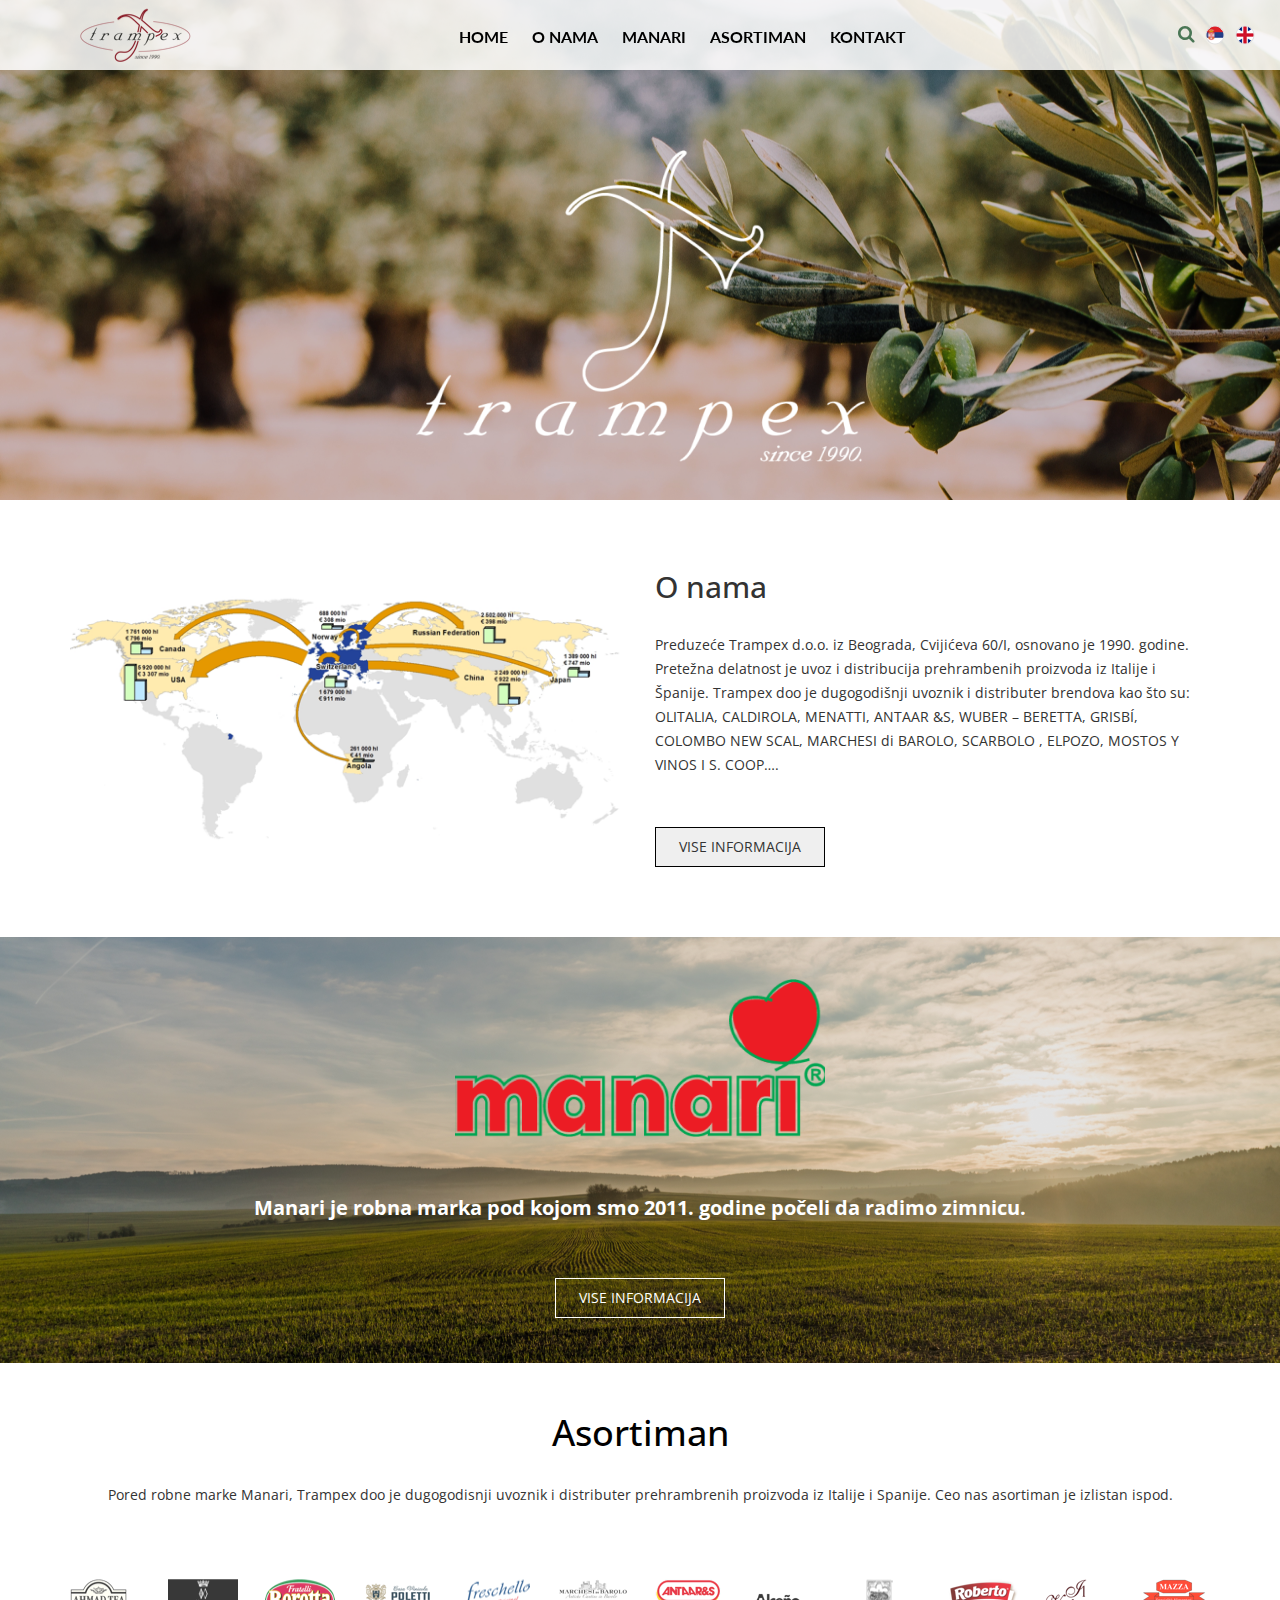
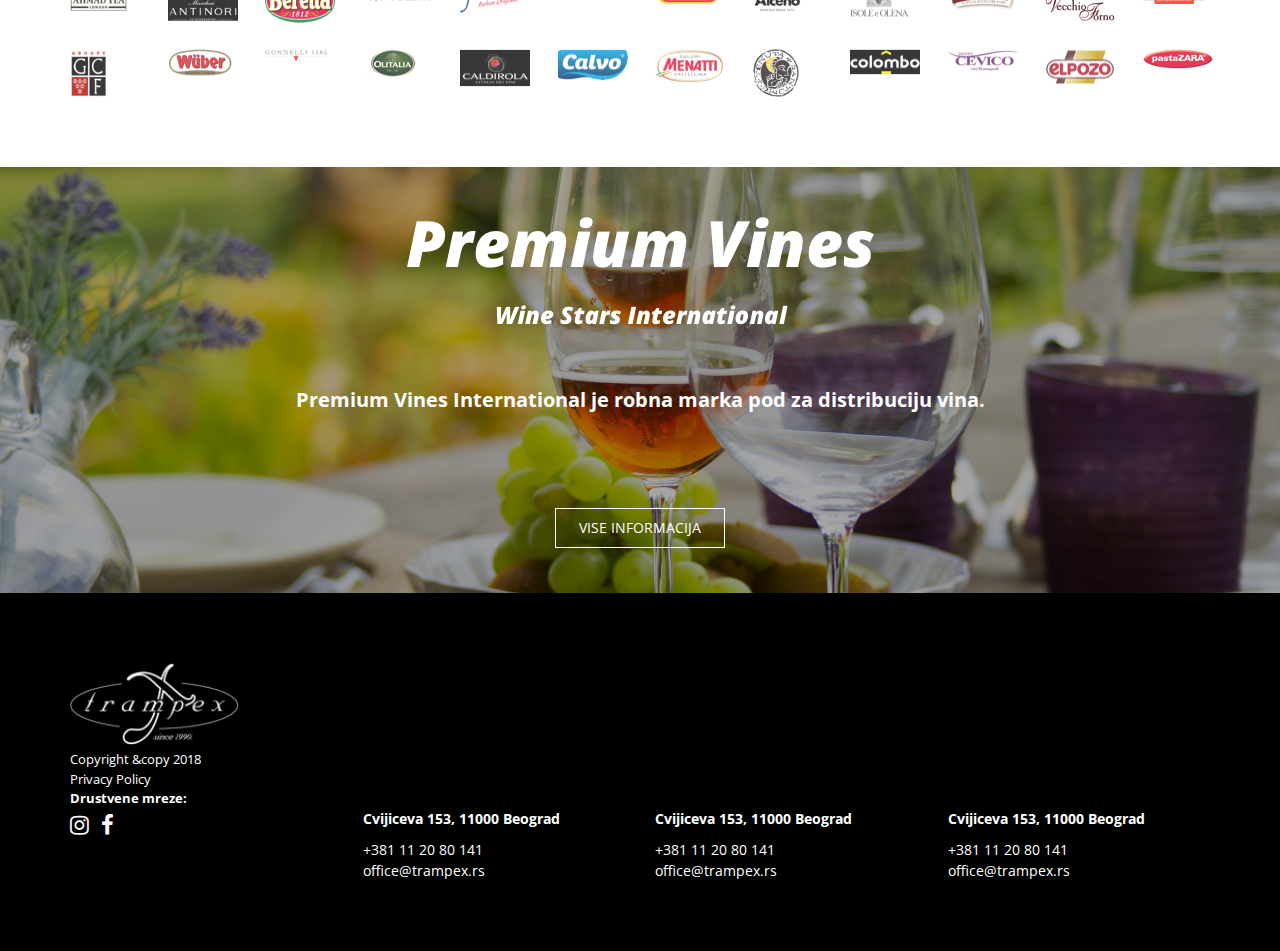
<file: index.html>
<!DOCTYPE html>
<html>
<head>
	<meta charset="utf-8">
	<meta name="viewport" content="width=device-width, initial-scale=1, shrink-to-fit=no">
	<title>Trampex</title>

	<!-- bootstrap css-->
	<link rel="stylesheet" href="https://maxcdn.bootstrapcdn.com/bootstrap/3.3.7/css/bootstrap.min.css" integrity="sha384-BVYiiSIFeK1dGmJRAkycuHAHRg32OmUcww7on3RYdg4Va+PmSTsz/K68vbdEjh4u" crossorigin="anonymous">

	<!-- google fonts -->
	<link href="https://fonts.googleapis.com/css?family=Lato:400,700|Open+Sans" rel="stylesheet"> 

	<!-- font awesome   -->
	<link rel="stylesheet" type="text/css" href="https://maxcdn.bootstrapcdn.com/font-awesome/4.7.0/css/font-awesome.min.css">

	<!-- sidr css -->
	<link rel="stylesheet" type="text/css" href="css/jquery.sidr.dark.min.css">

	<!-- custom css -->
	<link rel="stylesheet" type="text/css" href="css/style.css">
	<!-- responsive css -->
	<link rel="stylesheet" type="text/css" href="css/responsive.css">
</head>
<body>
	<!-- header -->
	<header id="home">
		<img class="slider-img" src="images/slider-img.png" alt="slider-img">
		<div class="logo-slider-logo">
			<img src="images/logo-slider-logo.png" alt="logo-slider">
		</div>

		<!-- navbar -->
		<div class="top-header">
			<div class="logo">
				<img src="images/logo-nav.png" alt="logo">
			</div>
		
			<div id="navigation" class="nav-holder">
			    <nav class="nav">
			        <ul>
			            <li><a href="index.html">HOME</a></li>
			            <li><a href="about.html">O NAMA</a></li>
			            <li><a href="manari.html">MANARI</a></li>
			            <li><a href="asortiman.html">ASORTIMAN</a></li>
			            <li><a href="contact.html">KONTAKT</a></li>
			        </ul>
			    </nav>
			</div> 
			<div class="icon-nav">
				<a href=""><i class="fa fa-search" aria-hidden="true"></i></a>
				<a href=""><img src="images/srb-icon-nav.png"></a>
				<a href=""><img src="images/eng-icon-nav.png"></a>	
			</div>
			<div id="mobile-header">
    			<a id="responsive-menu-button" href="#sidr-main">
    			<i class="fa fa-bars" aria-hidden="true"></i>
    			<span>Menu</span></a>
			</div>
		</div> <!-- top-header ends -->
	</header>

	<section class="about">
		<div class="container">
			<div class="row">
				<div class="col-md-6">
					<div class="img-onama">
						<img src="images/onama-img-home.png">
					</div>
				</div>
				<div class="col-md-6">
					<div class="o-preduz">
						<h2>O nama</h2>
						<div class="onama-text">
							<p class="onama-text">Preduzeće Trampex d.o.o. iz Beograda, Cvijićeva 60/I,  osnovano je 1990. godine. Pretežna delatnost je uvoz i distribucija prehrambenih proizvoda iz Italije i Španije.
							Trampex doo je dugogodišnji uvoznik i distributer brendova kao što su: OLITALIA, CALDIROLA, MENATTI, ANTAAR &amp;S, WUBER – BERETTA, GRISBÍ, COLOMBO NEW SCAL, MARCHESI di BAROLO, SCARBOLO , ELPOZO, MOSTOS Y VINOS I S. COOP….</p>
						</div> <!-- onama-text ends -->
						<button class="more-info">VISE INFORMACIJA</button>
						<!-- <a class="more-info" href="">VISE INFORMACIJA</a> -->
					</div> <!-- o-preduz ends -->
				</div> <!-- col-md-6 ends -->
			</div> <!-- row ends -->
		</div> <!-- container ends -->
	</section>

	<!-- manari -->
	<section class="manari">
		<div class="manari-img">
			<img src="images/manari-img.png" alt="manari-img">
		</div>
		<div class="manari-logo">
			<img src="images/manari-logo-home.png">
		</div>
		<div class="manari-p">
			<p>Manari je robna marka pod kojom smo 2011. godine počeli da radimo zimnicu.</p>
		</div>
		<button class="more-info-1">VISE INFORMACIJA</button>
	</section>

	<!-- asortiman -->
	<section class="asortiman">
		<div class="asort-title">
			<h1>Asortiman</h1>
		</div>
		<div class="asort-text">
			<p>Pored robne marke Manari,  Trampex doo je dugogodisnji uvoznik i distributer prehrambrenih proizvoda iz Italije i Spanije. Ceo nas asortiman je izlistan ispod.</p>
		</div>
		<div class="asort-img">
			<div class="container">
				<div class="row">
					<div class="col-md-1 col-sm-3 col-xs-4">
						<div class="single-brand">
							<a href="" target="blank">
								<img src="images/asortiman/as-1.png">
							</a>
						</div>
					</div>
					<div class="col-md-1 col-sm-3 col-xs-4">
						<div class="single-brand">
							<a href="" target="blank">
								<img src="images/asortiman/as-2.png">
							</a>
						</div>
					</div>
					<div class="col-md-1 col-sm-3 col-xs-4">
						<div class="single-brand">
							<a href="" target="blank">
								<img src="images/asortiman/as-13.png">
							</a>
						</div>
					</div>
					<div class="col-md-1 col-sm-3 col-xs-4">
						<div class="single-brand">
							<a href="" target="blank">
								<img src="images/asortiman/as-4.png">
							</a>
						</div>
					</div>
					<div class="col-md-1 col-sm-3 col-xs-4">
						<div class="single-brand">
							<a href="" target="blank">
								<img src="images/asortiman/as-5.png">
							</a>
						</div>
					</div>
					<div class="col-md-1 col-sm-3 col-xs-4">
						<div class="single-brand">
							<a href="" target="blank">
								<img src="images/asortiman/as-6.png">
							</a>
						</div>
					</div>
					<div class="col-md-1 col-sm-3 col-xs-4">
						<div class="single-brand">
							<a href="" target="blank">
								<img src="images/asortiman/as-7.png">
							</a>
						</div>
					</div>
					<div class="col-md-1 col-sm-3 col-xs-4">
						<div class="single-brand">
							<a href="" target="blank">
								<img src="images/asortiman/as-8.png">
							</a>
						</div>
					</div>
					<div class="col-md-1 col-sm-3 col-xs-4">
						<div class="single-brand">
							<a href="" target="blank">
								<img src="images/asortiman/as-9.png">
							</a>
						</div>
					</div>
					<div class="col-md-1 col-sm-3 col-xs-4">
						<div class="single-brand">
							<a href="" target="blank">
								<img src="images/asortiman/as-10.png">
							</a>
						</div>
					</div>
					<div class="col-md-1 col-sm-3 col-xs-4">
						<div class="single-brand">
							<a href="" target="blank">
								<img src="images/asortiman/as-11.png">
							</a>
						</div>
					</div>
					<div class="col-md-1 col-sm-3 col-xs-4">
						<div class="single-brand">
							<a href="" target="blank">
								<img src="images/asortiman/as-12.png">
							</a>
						</div>
					</div>
					<div class="col-md-1 col-sm-3 col-xs-4">
						<div class="single-brand">
							<a href="" target="blank">
								<img src="images/asortiman/as-3.png">
							</a>
						</div>
					</div>
					<div class="col-md-1 col-sm-3 col-xs-4">
						<div class="single-brand">
							<a href="" target="blank">
								<img src="images/asortiman/as-14.png">
							</a>
						</div>
					</div>
					<div class="col-md-1 col-sm-3 col-xs-4">
						<div class="single-brand">
							<a href="" target="blank">
								<img src="images/asortiman/as-15.png">
							</a>
						</div>
					</div>
					<div class="col-md-1 col-sm-3 col-xs-4">
						<div class="single-brand">
							<a href="" target="blank">
								<img src="images/asortiman/as-16.png">
							</a>
						</div>
					</div>
					<div class="col-md-1 col-sm-3 col-xs-4">
						<div class="single-brand">
							<a href="" target="blank">
								<img src="images/asortiman/as-17.png">
							</a>
						</div>
					</div>
					<div class="col-md-1 col-sm-3 col-xs-4">
						<div class="single-brand">
							<a href="" target="blank">
								<img src="images/asortiman/as-18.png">
							</a>
						</div>
					</div>
					<div class="col-md-1 col-sm-3 col-xs-4">
						<div class="single-brand">
							<a href="" target="blank">
								<img src="images/asortiman/as-19.png">
							</a>
						</div>
					</div>
					<div class="col-md-1 col-sm-3 col-xs-4">
						<div class="single-brand">
							<a href="" target="blank">
								<img src="images/asortiman/as-20.png">
							</a>
						</div>
					</div>
					<div class="col-md-1 col-sm-3 col-xs-4">
						<div class="single-brand">
							<a href="" target="blank">
								<img src="images/asortiman/as-21.png">
							</a>
						</div>
					</div>
					<div class="col-md-1 col-sm-3 col-xs-4">
						<div class="single-brand">
							<a href="" target="blank">
								<img src="images/asortiman/as-22.png">
							</a>
						</div>
					</div>
					<div class="col-md-1 col-sm-3 col-xs-4">
						<div class="single-brand">
							<a href="" target="blank">
								<img src="images/asortiman/as-23.png">
							</a>
						</div>
					</div>
					<div class="col-md-1 col-sm-3 col-xs-4">
						<div class="single-brand">
							<a href="" target="blank">
								<img src="images/asortiman/as-24.png">
							</a>
						</div>
					</div>
				</div> <!-- row -->
			</div> <!-- container -->
		</div> <!-- asort-img -->
	</section>

	<!-- vines -->
	<section class="vines-img-home">
		<div class="vines-paraImg">
			<img src="images/vines-para-img.png">
		</div>
		<div class="premium-vines-logo">
			<img src="images/premium-vines-logo-home.png">
		</div>
		<div class="premium-vines-text">
			<p>Premium Vines International je robna marka pod za distribuciju vina.</p>
		</div>
		<button class="more-info-1">VISE INFORMACIJA</button>
	</section>

	<!-- footer -->
	<footer>
		<div class="container">
			<div class="row">
				<div class="col-md-3 col-sm-6">
					<div class="logo-futer">
						<img src="images/logo-futer.png">
					</div>
					<div class="copy">
						<p>Copyright &amp;copy 2018</p>
						<p>Privacy Policy</p>
						<p class="text-style">Drustvene mreze:</p>
					</div>
					<div class="social">
						<a href=""><i class="fa fa-instagram" aria-hidden="true"></i></a>
						<a href=""><i class="fa fa-facebook" aria-hidden="true"></i></a>
					</div>
				</div>
				<div class="col-md-3 col-sm-6">
					<div class="frame">
						<iframe src="https://www.google.com/maps/embed?pb=!1m18!1m12!1m3!1d2831.385178940626!2d20.498085515010146!3d44.79333828597643!2m3!1f0!2f0!3f0!3m2!1i1024!2i768!4f13.1!3m3!1m2!1s0x475a70813ed0ccbd%3A0x43949df0369019dc!2sTrampex!5e0!3m2!1sen!2srs!4v1521466376831" width="600" height="450" frameborder="0" style="border:0" allowfullscreen></iframe>	
					</div>
					<div>
						<p class="text-style">Cvijiceva 153, 11000 Beograd</p>
						<p class="text-style-1">+381 11 20 80 141</p>	
						<p class="text-style-1">office@trampex.rs</p>
					</div>
					</div>
				<div class="col-md-3 col-sm-6">
					<div class="frame">
						<iframe src="https://www.google.com/maps/embed?pb=!1m18!1m12!1m3!1d2831.385178940626!2d20.498085515010146!3d44.79333828597643!2m3!1f0!2f0!3f0!3m2!1i1024!2i768!4f13.1!3m3!1m2!1s0x475a70813ed0ccbd%3A0x43949df0369019dc!2sTrampex!5e0!3m2!1sen!2srs!4v1521466376831" width="600" height="450" frameborder="0" style="border:0" allowfullscreen></iframe>
					</div>
					<div>
						<p class="text-style">Cvijiceva 153, 11000 Beograd</p>
						<p class="text-style-1">+381 11 20 80 141</p>	
						<p class="text-style-1">office@trampex.rs</p>
					</div>
					</div>
				<div class="col-md-3 col-sm-6">
					<div class="frame">
						<iframe src="https://www.google.com/maps/embed?pb=!1m18!1m12!1m3!1d2831.385178940626!2d20.498085515010146!3d44.79333828597643!2m3!1f0!2f0!3f0!3m2!1i1024!2i768!4f13.1!3m3!1m2!1s0x475a70813ed0ccbd%3A0x43949df0369019dc!2sTrampex!5e0!3m2!1sen!2srs!4v1521466376831" width="600" height="450" frameborder="0" style="border:0" allowfullscreen></iframe>						
					</div>
					<div>
						<p class="text-style">Cvijiceva 153, 11000 Beograd</p>
						<p class="text-style-1">+381 11 20 80 141</p>	
						<p class="text-style-1">office@trampex.rs</p>
					</div>
				</div> <!-- col-md-3 ends -->
			</div> <!-- row ends -->
		</div> <!-- container ends -->
	</footer>



	 <!-- jQuery -->
    <script src="https://cdnjs.cloudflare.com/ajax/libs/jquery/3.3.1/jquery.js"></script>

   	<!-- sidr -->
  	<script type="text/javascript" src="js/jquery.sidr.min.js"></script>

    <!-- custom js -->
    <script src="js/custom.js"></script>
</body>
</html>
</file>
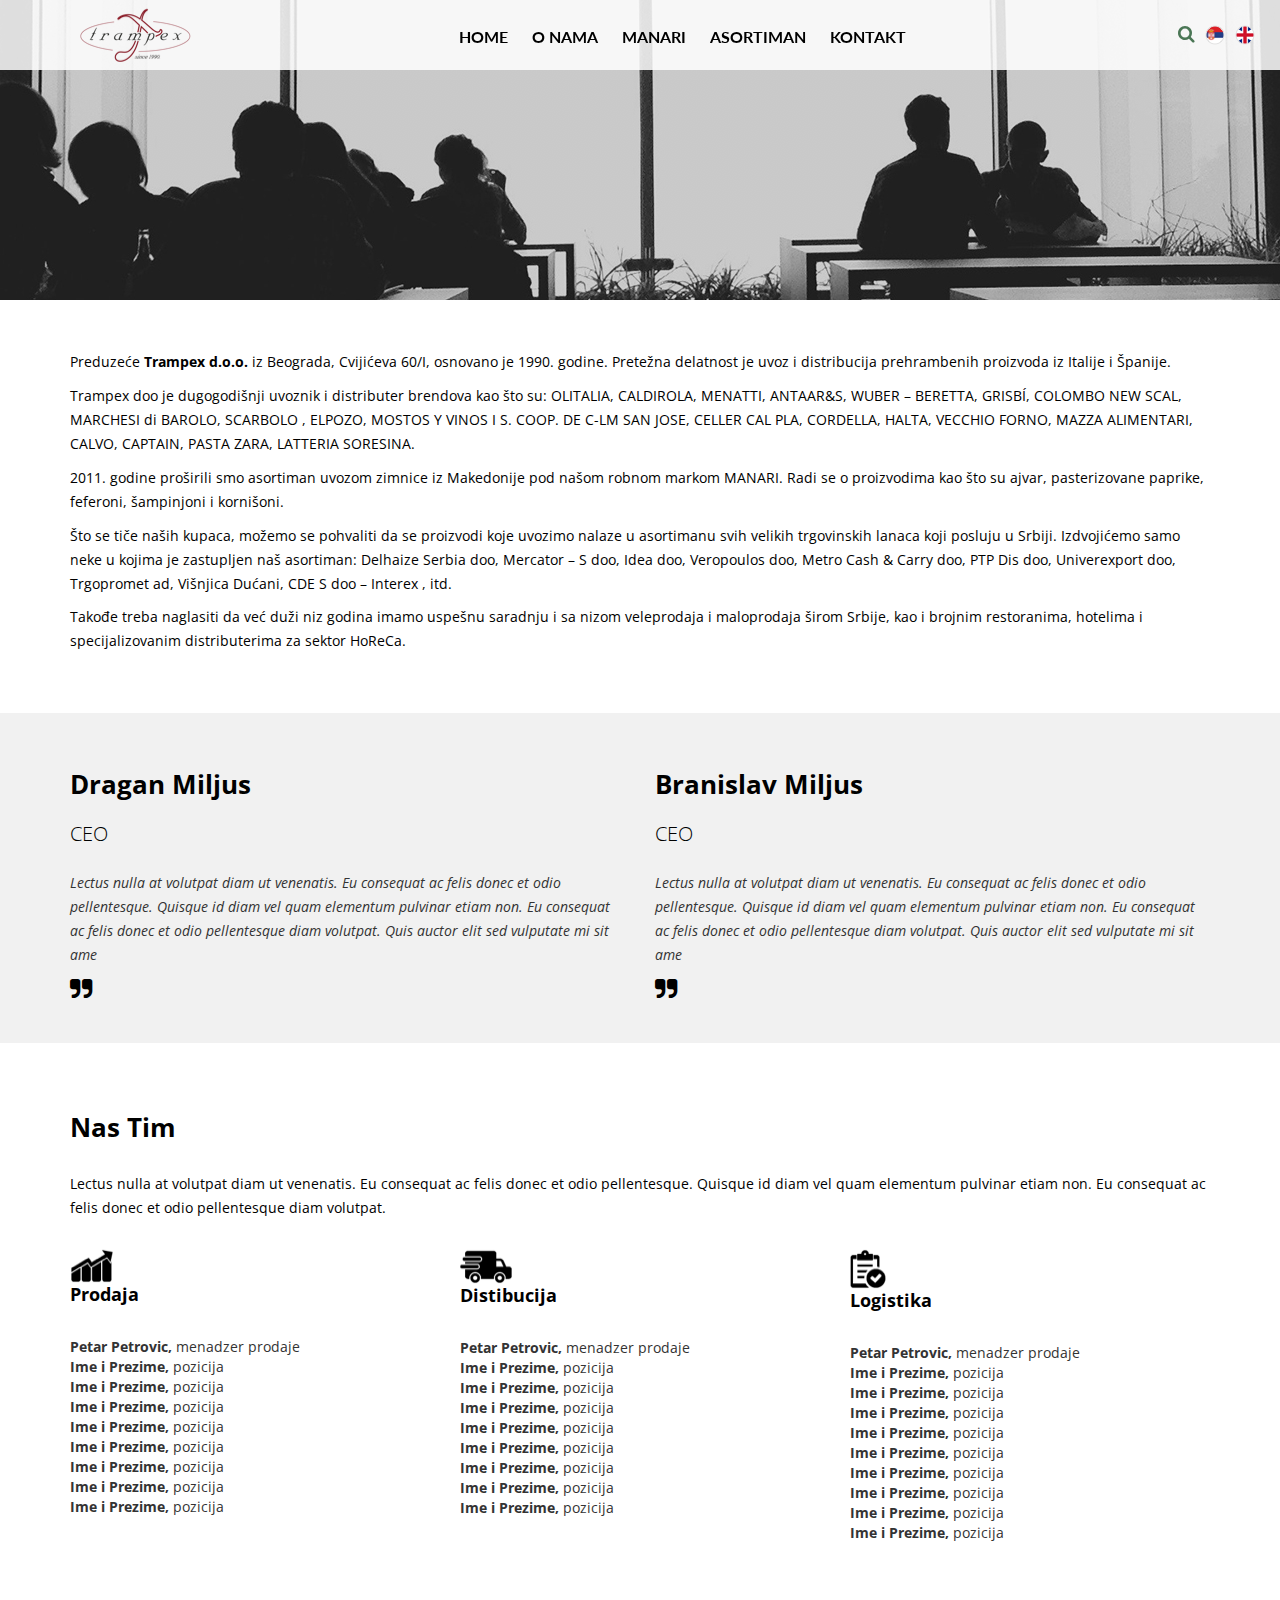
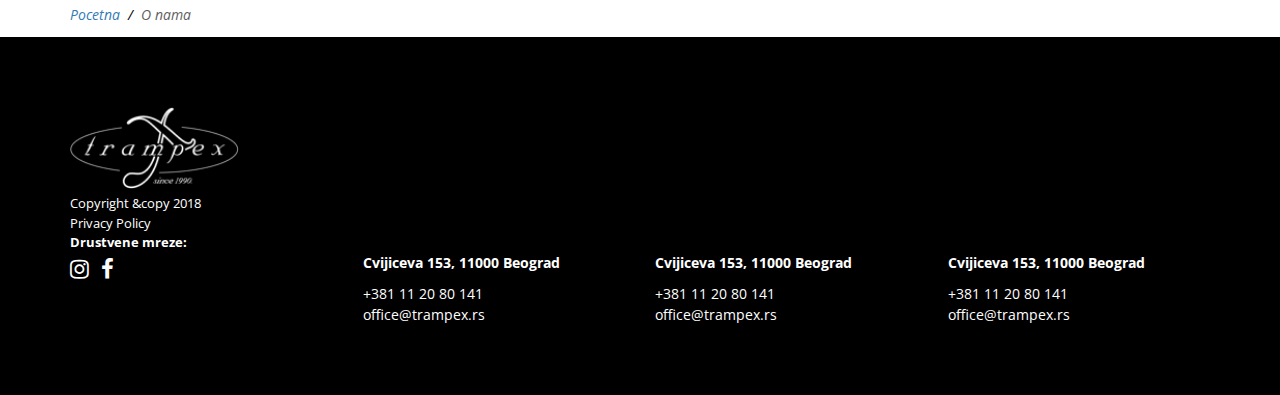
<file: about.html>
<!DOCTYPE html>
<html>
<head>
	<meta charset="utf-8">
	<meta name="viewport" content="width=device-width, initial-scale=1, shrink-to-fit=no">
	<title>O nama | Trampex</title>

	<!-- bootstrap css-->
	<link rel="stylesheet" href="https://maxcdn.bootstrapcdn.com/bootstrap/3.3.7/css/bootstrap.min.css" integrity="sha384-BVYiiSIFeK1dGmJRAkycuHAHRg32OmUcww7on3RYdg4Va+PmSTsz/K68vbdEjh4u" crossorigin="anonymous">

	<!-- google fonts -->
	<link href="https://fonts.googleapis.com/css?family=Lato:400,700|Open+Sans" rel="stylesheet"> 

	<!-- font awesome   -->
	<link rel="stylesheet" type="text/css" href="https://maxcdn.bootstrapcdn.com/font-awesome/4.7.0/css/font-awesome.min.css">

	<!-- sidr css -->
	<link rel="stylesheet" type="text/css" href="css/jquery.sidr.dark.min.css">

	<!-- custom css -->
	<link rel="stylesheet" type="text/css" href="css/style.css">
	<!-- responsive css -->
	<link rel="stylesheet" type="text/css" href="css/responsive.css">

</head>
<body>
	<!-- header -->
	<header>
		<div class="about-hdr-img">
			<img class="hdr-img" src="images/hdr-img-onama.png" alt="slider-img">
		</div>

		<!-- navbar -->
		<div class="top-header">
			<div class="logo">
				<img src="images/logo-nav.png" alt="logo">
			</div>

			<div id="navigation" class="nav-holder">
			    <nav class="nav">
			        <ul>
			            <li><a href="index.html">HOME</a></li>
			            <li><a href="about.html">O NAMA</a></li>
			            <li><a href="manari.html">MANARI</a></li>
			            <li><a href="asortiman.html">ASORTIMAN</a></li>
			            <li><a href="contact.html">KONTAKT</a></li>
			        </ul>
			    </nav>
			</div> 
			<div class="icon-nav">
				<a href=""><i class="fa fa-search" aria-hidden="true"></i></a>
				<a href=""><img src="images/srb-icon-nav.png"></a>
				<a href=""><img src="images/eng-icon-nav.png"></a>	
			</div>
			<div id="mobile-header">
    			<a id="responsive-menu-button" href="#sidr-main">
    			<i class="fa fa-bars" aria-hidden="true"></i>
    			<span>Menu</span></a>
			</div>
		</div> <!-- top-header ends -->
	</header>

	<section class="pred-trampex">
		<div class="container">
			<div class="row">
				<div class="col-md-12">
					<p>Preduzeće <strong>Trampex d.o.o.</strong> iz Beograda, Cvijićeva 60/I,  osnovano je 1990. godine. Pretežna delatnost je uvoz i distribucija prehrambenih proizvoda iz Italije i Španije.</p>

					<p>Trampex doo je dugogodišnji uvoznik i distributer brendova kao što su: OLITALIA, CALDIROLA, MENATTI, ANTAAR&S, WUBER – BERETTA, GRISBÍ, COLOMBO NEW SCAL, MARCHESI di BAROLO, SCARBOLO , ELPOZO, MOSTOS Y VINOS I S. COOP. DE C-LM SAN JOSE, CELLER CAL PLA, CORDELLA, HALTA, VECCHIO FORNO, MAZZA ALIMENTARI, CALVO, CAPTAIN, PASTA ZARA, LATTERIA SORESINA.</p>

					<p>2011. godine proširili smo asortiman uvozom zimnice iz Makedonije pod našom robnom markom MANARI. Radi se o proizvodima kao što su ajvar, pasterizovane paprike, feferoni, šampinjoni i  kornišoni.</p>

					<p>Što se tiče naših kupaca, možemo se pohvaliti da se proizvodi koje uvozimo  nalaze u asortimanu  svih velikih trgovinskih lanaca koji posluju u Srbiji.  Izdvojićemo samo neke u kojima je zastupljen naš asortiman: Delhaize Serbia doo, Mercator – S doo, Idea doo, Veropoulos doo,   Metro Cash &amp; Carry doo, PTP Dis doo, Univerexport doo, Trgopromet ad, Višnjica Dućani, CDE S doo – Interex , itd.</p>

					<p>Takođe treba naglasiti da već duži niz godina imamo uspešnu saradnju i sa nizom veleprodaja i maloprodaja širom Srbije, kao i brojnim restoranima, hotelima i specijalizovanim distributerima za sektor HoReCa.</p>
				</div>
			</div> <!-- row -->
		</div> <!-- container -->
	</section>

	<section class="rectangle">
		<div class="container">
			<div class="row">
				<div class="col-md-6">
					<h2>Dragan Miljus</h2>
					<span>CEO</span>
					<p>Lectus nulla at volutpat diam ut venenatis. Eu consequat ac felis donec et odio pellentesque. Quisque id diam vel quam elementum pulvinar etiam non. Eu consequat ac felis donec et odio pellentesque diam volutpat. Quis auctor elit sed vulputate mi sit ame</p>
					<i class="fa fa-quote-right" aria-hidden="true"></i>
				</div>
				<div class="col-md-6">
					<h2>Branislav Miljus</h2>
					<span>CEO</span>
					<p>Lectus nulla at volutpat diam ut venenatis. Eu consequat ac felis donec et odio pellentesque. Quisque id diam vel quam elementum pulvinar etiam non. Eu consequat ac felis donec et odio pellentesque diam volutpat. Quis auctor elit sed vulputate mi sit ame</p>
					<i class="fa fa-quote-right" aria-hidden="true"></i>
				</div>
			</div>
		</div>
	</section>

	<section class="rectangle-1">
		<div class="container">
			<div class="row">
				<div class="col-md-12">
					<h2>Nas Tim</h2>
					<p class="p-text">Lectus nulla at volutpat diam ut venenatis. Eu consequat ac felis donec et odio pellentesque. Quisque id diam vel quam elementum pulvinar etiam non. Eu consequat ac felis donec et odio pellentesque diam volutpat. </p>
				</div>
				<div class="col-md-4 col-sm-6">
					<img src="images/icons/prod-icon.png" alt="">
					<h3>Prodaja</h3>
					<p><strong>Petar Petrovic,</strong> menadzer prodaje<br>
					<strong>Ime i Prezime,</strong> pozicija<br>
					<strong>Ime i Prezime,</strong> pozicija<br>
					<strong>Ime i Prezime,</strong> pozicija<br>
					<strong>Ime i Prezime,</strong> pozicija<br>
					<strong>Ime i Prezime,</strong> pozicija<br>
					<strong>Ime i Prezime,</strong> pozicija<br>
					<strong>Ime i Prezime,</strong> pozicija<br>
					<strong>Ime i Prezime,</strong> pozicija</p>
				</div>
				<div class="col-md-4 col-sm-6">
					<img src="images/icons/dist-icon.png" alt="truck">
					<h3>Distibucija</h3>
					<p><strong>Petar Petrovic,</strong> menadzer prodaje<br>
					<strong>Ime i Prezime,</strong> pozicija<br>
					<strong>Ime i Prezime,</strong> pozicija<br>
					<strong>Ime i Prezime,</strong> pozicija<br>
					<strong>Ime i Prezime,</strong> pozicija<br>
					<strong>Ime i Prezime,</strong> pozicija<br>
					<strong>Ime i Prezime,</strong> pozicija<br>
					<strong>Ime i Prezime,</strong> pozicija<br>
					<strong>Ime i Prezime,</strong> pozicija</p>
				</div>
				<div class="col-md-4 col-sm-6">
					<img src="images/icons/logi-icon.png" alt="">
					<h3>Logistika</h3>
					<p><strong>Petar Petrovic,</strong> menadzer prodaje<br>
					<strong>Ime i Prezime,</strong> pozicija<br>
					<strong>Ime i Prezime,</strong> pozicija<br>
					<strong>Ime i Prezime,</strong> pozicija<br>
					<strong>Ime i Prezime,</strong> pozicija<br>
					<strong>Ime i Prezime,</strong> pozicija<br>
					<strong>Ime i Prezime,</strong> pozicija<br>
					<strong>Ime i Prezime,</strong> pozicija<br>
					<strong>Ime i Prezime,</strong> pozicija<br>
					<strong>Ime i Prezime,</strong> pozicija</p>
				</div>
			</div> <!-- row -->
		</div> <!-- container -->
	</section>

	<section class="crumb">
		<div class="container">
			<div class="row">
				<div class="col-md-12">
					<p><a href="index.html">Pocetna</a></p>
					<p>O nama</p>		
				</div>
			</div>
		</div>
	</section>

	<!-- footer -->
	<footer>
		<div class="container">
			<div class="row">
				<div class="col-md-3 col-sm-6">
					<div class="logo-futer">
						<img src="images/logo-futer.png">
					</div>
					<div class="copy">
						<p>Copyright &amp;copy 2018</p>
						<p>Privacy Policy</p>
						<p class="text-style">Drustvene mreze:</p>
					</div>
					<div class="social">
						<a href=""><i class="fa fa-instagram" aria-hidden="true"></i></a>
						<a href=""><i class="fa fa-facebook" aria-hidden="true"></i></a>
					</div>
				</div>
				<div class="col-md-3 col-sm-6">
					<div class="frame">
						<iframe src="https://www.google.com/maps/embed?pb=!1m18!1m12!1m3!1d2831.385178940626!2d20.498085515010146!3d44.79333828597643!2m3!1f0!2f0!3f0!3m2!1i1024!2i768!4f13.1!3m3!1m2!1s0x475a70813ed0ccbd%3A0x43949df0369019dc!2sTrampex!5e0!3m2!1sen!2srs!4v1521466376831" width="600" height="450" frameborder="0" style="border:0" allowfullscreen></iframe>	
					</div>
					<div>
						<p class="text-style">Cvijiceva 153, 11000 Beograd</p>
						<p class="text-style-1">+381 11 20 80 141</p>	
						<p class="text-style-1">office@trampex.rs</p>
					</div>
					</div>
				<div class="col-md-3 col-sm-6">
					<div class="frame">
						<iframe src="https://www.google.com/maps/embed?pb=!1m18!1m12!1m3!1d2831.385178940626!2d20.498085515010146!3d44.79333828597643!2m3!1f0!2f0!3f0!3m2!1i1024!2i768!4f13.1!3m3!1m2!1s0x475a70813ed0ccbd%3A0x43949df0369019dc!2sTrampex!5e0!3m2!1sen!2srs!4v1521466376831" width="600" height="450" frameborder="0" style="border:0" allowfullscreen></iframe>
					</div>
					<div>
						<p class="text-style">Cvijiceva 153, 11000 Beograd</p>
						<p class="text-style-1">+381 11 20 80 141</p>	
						<p class="text-style-1">office@trampex.rs</p>
					</div>
					</div>
				<div class="col-md-3 col-sm-6">
					<div class="frame">
						<iframe src="https://www.google.com/maps/embed?pb=!1m18!1m12!1m3!1d2831.385178940626!2d20.498085515010146!3d44.79333828597643!2m3!1f0!2f0!3f0!3m2!1i1024!2i768!4f13.1!3m3!1m2!1s0x475a70813ed0ccbd%3A0x43949df0369019dc!2sTrampex!5e0!3m2!1sen!2srs!4v1521466376831" width="600" height="450" frameborder="0" style="border:0" allowfullscreen></iframe>						
					</div>
					<div>
						<p class="text-style">Cvijiceva 153, 11000 Beograd</p>
						<p class="text-style-1">+381 11 20 80 141</p>	
						<p class="text-style-1">office@trampex.rs</p>
					</div>
				</div> <!-- col-md-3 ends -->
			</div> <!-- row ends -->
		</div> <!-- container ends -->
	</footer>


	 <!-- jQuery -->
    <script src="https://cdnjs.cloudflare.com/ajax/libs/jquery/3.3.1/jquery.js"></script>

   	<!-- sidr -->
  	<script type="text/javascript" src="js/jquery.sidr.min.js"></script>

    <!-- custom js -->
    <script src="js/custom.js"></script>

</body>
</html>
</file>
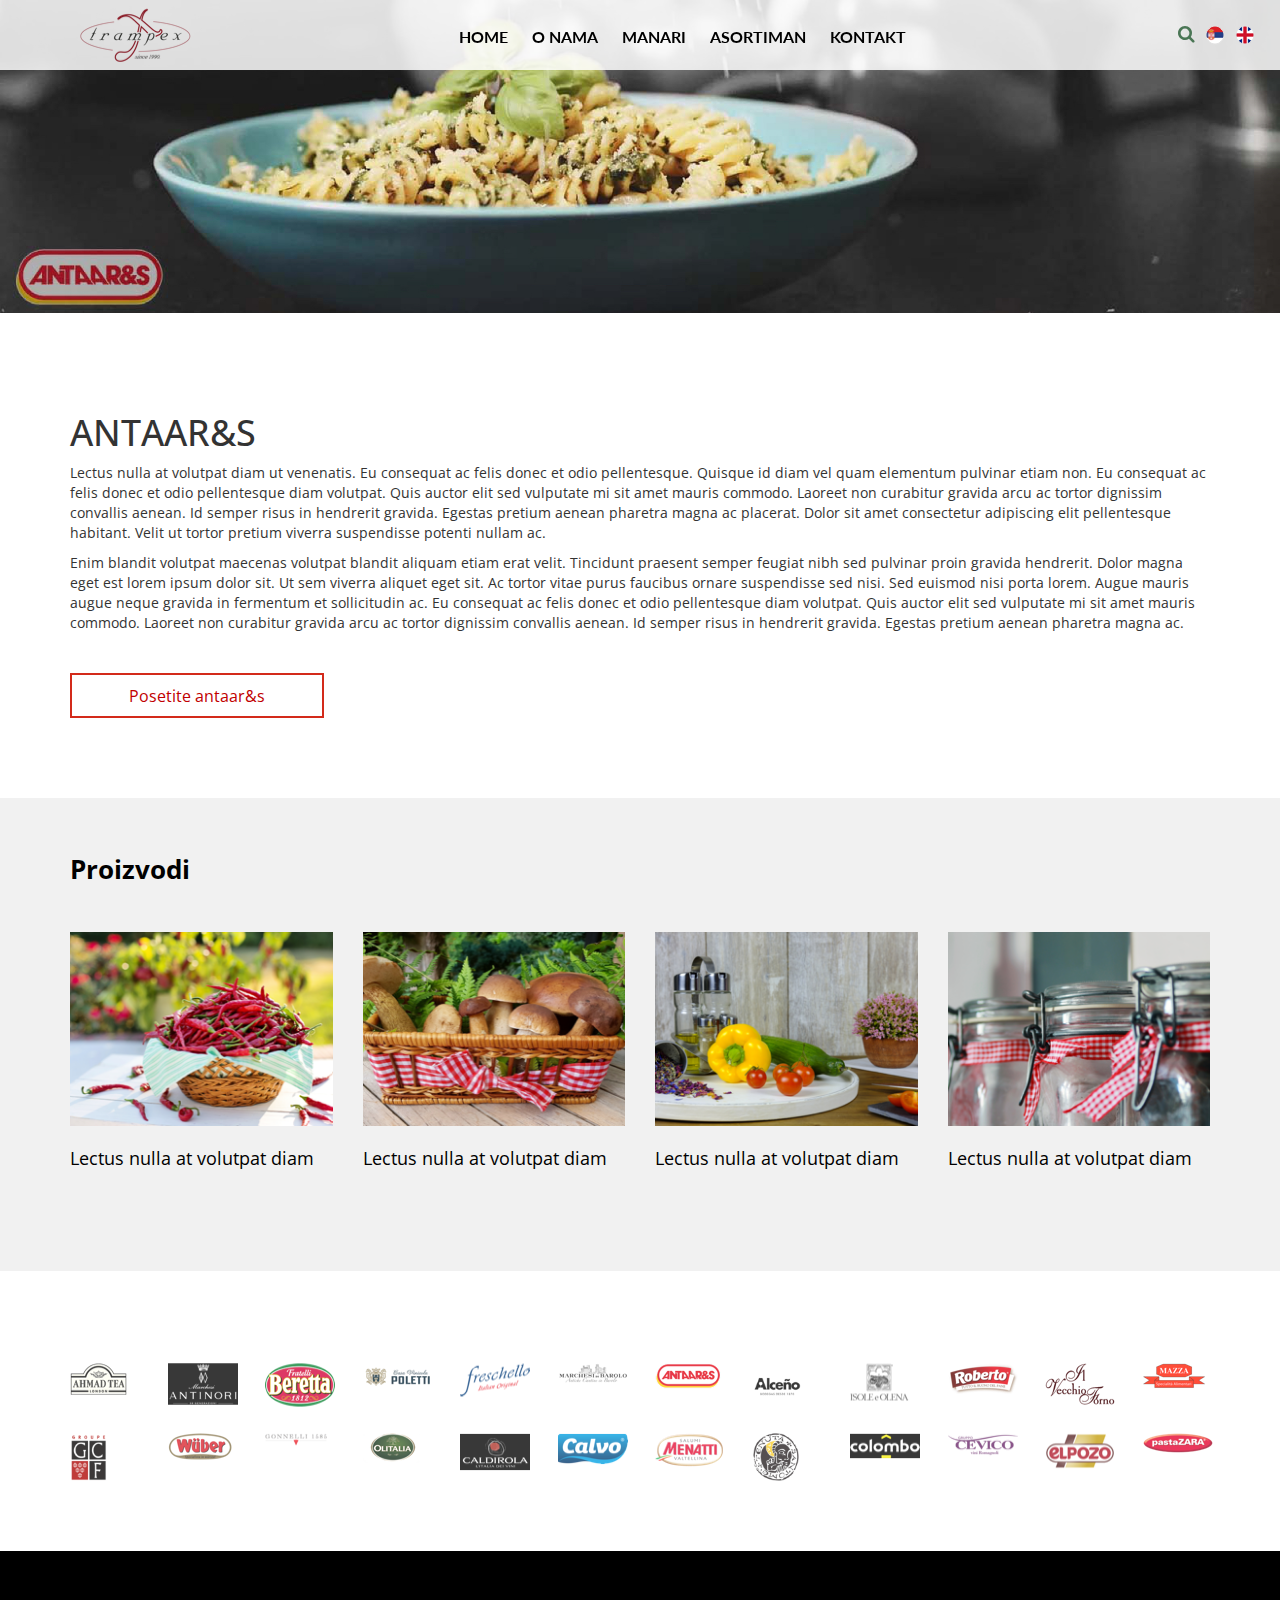
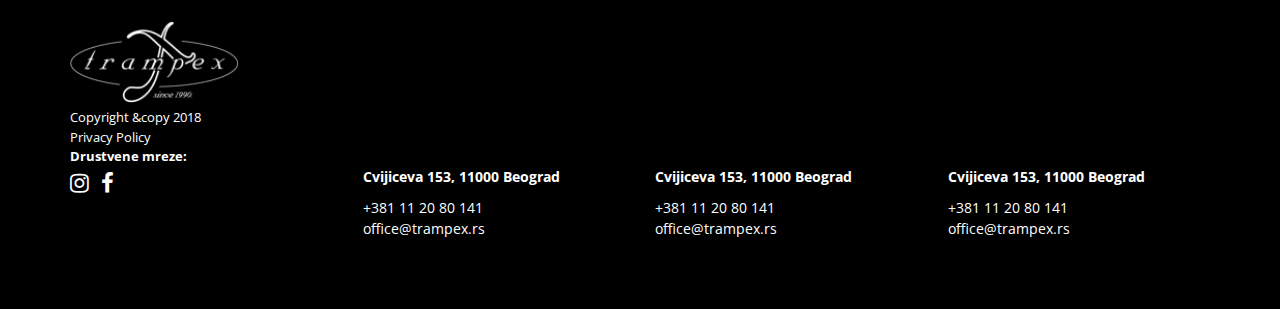
<file: asortiman.html>
<!DOCTYPE html>
<html>
<head>
	<meta charset="utf-8">
	<meta name="viewport" content="width=device-width, initial-scale=1, shrink-to-fit=no">
	<title>Asortiman | Trampex</title>

	<!-- bootstrap css-->
	<link rel="stylesheet" href="https://maxcdn.bootstrapcdn.com/bootstrap/3.3.7/css/bootstrap.min.css" integrity="sha384-BVYiiSIFeK1dGmJRAkycuHAHRg32OmUcww7on3RYdg4Va+PmSTsz/K68vbdEjh4u" crossorigin="anonymous">

	<!-- google fonts -->
	<link href="https://fonts.googleapis.com/css?family=Lato:400,700|Open+Sans" rel="stylesheet"> 

	<!-- font awesome   -->
	<link rel="stylesheet" type="text/css" href="https://maxcdn.bootstrapcdn.com/font-awesome/4.7.0/css/font-awesome.min.css">

	<!-- sidr css -->
	<link rel="stylesheet" type="text/css" href="css/jquery.sidr.dark.min.css">

	<!-- custom css -->
	<link rel="stylesheet" type="text/css" href="css/style.css">

	<!-- responsive css -->
	<link rel="stylesheet" type="text/css" href="css/responsive.css">
</head>

	<!-- header -->
	<header>
		<div class="asort-img-slide">
			<img src="images/asortiman-img.jpg" alt="slider-img">
		</div>

		<!-- navbar -->
		<div class="top-header">
			<div class="logo">
				<img src="images/logo-nav.png" alt="logo">
			</div>

			<div id="navigation" class="nav-holder">
			    <nav class="nav">
			        <ul>
			            <li><a href="index.html">HOME</a></li>
			            <li><a href="about.html">O NAMA</a></li>
			            <li><a href="manari.html">MANARI</a></li>
			            <li><a href="asortiman.html">ASORTIMAN</a></li>
			            <li><a href="contact.html">KONTAKT</a></li>
			        </ul>
			    </nav>
			</div> 
			<div class="icon-nav">
				<a href=""><i class="fa fa-search" aria-hidden="true"></i></a>
				<a href=""><img src="images/srb-icon-nav.png"></a>
				<a href=""><img src="images/eng-icon-nav.png"></a>	
			</div>
			<div id="mobile-header">
    			<a id="responsive-menu-button" href="#sidr-main">
    			<i class="fa fa-bars" aria-hidden="true"></i>
    			<span>Menu</span></a>
			</div>
		</div> <!-- top-header ends -->
	</header>

	<section class="main">
		<div class="container">
			<div class="row">
				<div class="col-md-12">
					<h1>ANTAAR&S</h1>
					<p>Lectus nulla at volutpat diam ut venenatis. Eu consequat ac felis donec et odio pellentesque. Quisque id diam vel quam elementum pulvinar etiam non. Eu consequat ac felis donec et odio pellentesque diam volutpat. Quis auctor elit sed vulputate mi sit amet mauris commodo. Laoreet non curabitur gravida arcu ac tortor dignissim convallis aenean. Id semper risus in hendrerit gravida. Egestas pretium aenean pharetra magna ac placerat. Dolor sit amet consectetur adipiscing elit pellentesque habitant. Velit ut tortor pretium viverra suspendisse potenti nullam ac.</p> 

					<p>Enim blandit volutpat maecenas volutpat blandit aliquam etiam erat velit. Tincidunt praesent semper feugiat nibh sed pulvinar proin gravida hendrerit. Dolor magna eget est lorem ipsum dolor sit. Ut sem viverra aliquet eget sit. Ac tortor vitae purus faucibus ornare suspendisse sed nisi. Sed euismod nisi porta lorem. Augue mauris augue neque gravida in fermentum et sollicitudin ac. Eu consequat ac felis donec et odio pellentesque diam volutpat. Quis auctor elit sed vulputate mi sit amet mauris commodo. Laoreet non curabitur gravida arcu ac tortor dignissim convallis aenean. Id semper risus in hendrerit gravida. Egestas pretium aenean pharetra magna ac.</p>
					<div class="visit">
						<a href="">Posetite antaar&s</a>
					</div>
				</div>
			</div>
		</div>
	</section>

	<section class="product">
		<div class="container">
			<div class="row">
				<div class="col-md-12">
					<h2>Proizvodi</h2>
				</div>
				<div class="col-md-3 col-sm-6 col-xs-6">
					<img src="images/tmbl-proizvod-1.png" alt="proizvod">
					<a href="">Lectus nulla at volutpat diam</a>
				</div>
				<div class="col-md-3 col-sm-6 col-xs-6">
					<img src="images/tmbl-proizvod-2.png" alt="proizvod">
					<a href="">Lectus nulla at volutpat diam</a>
				</div>
				<div class="col-md-3 col-sm-6 col-xs-6">
					<img src="images/tmbl-proizvod-3.png" alt="proizvod">
					<a href="">Lectus nulla at volutpat diam</a>
				</div>
				<div class="col-md-3 col-sm-6 col-xs-6">
					<img src="images/tmbl-proizvod-4.png" alt="proizvod">
					<a href="">Lectus nulla at volutpat diam</a>
				</div>
			</div>
		</div>
	</section>

	<!-- asortiman -->
	<section class="asortiman asort-iman">
		<div class="asort-img">
			<div class="container">
				<div class="row">
					<div class="col-md-1 col-sm-3 col-xs-4">
						<div class="single-brand">
							<a href="" target="blank">
								<img src="images/asortiman/as-1.png">
							</a>
						</div>
					</div>
					<div class="col-md-1 col-sm-3 col-xs-4">
						<div class="single-brand">
							<a href="" target="blank">
								<img src="images/asortiman/as-2.png">
							</a>
						</div>
					</div>
					<div class="col-md-1 col-sm-3 col-xs-4">
						<div class="single-brand">
							<a href="" target="blank">
								<img src="images/asortiman/as-13.png">
							</a>
						</div>
					</div>
					<div class="col-md-1 col-sm-3 col-xs-4">
						<div class="single-brand">
							<a href="" target="blank">
								<img src="images/asortiman/as-4.png">
							</a>
						</div>
					</div>
					<div class="col-md-1 col-sm-3 col-xs-4">
						<div class="single-brand">
							<a href="" target="blank">
								<img src="images/asortiman/as-5.png">
							</a>
						</div>
					</div>
					<div class="col-md-1 col-sm-3 col-xs-4">
						<div class="single-brand">
							<a href="" target="blank">
								<img src="images/asortiman/as-6.png">
							</a>
						</div>
					</div>
					<div class="col-md-1 col-sm-3 col-xs-4">
						<div class="single-brand">
							<a href="" target="blank">
								<img src="images/asortiman/as-7.png">
							</a>
						</div>
					</div>
					<div class="col-md-1 col-sm-3 col-xs-4">
						<div class="single-brand">
							<a href="" target="blank">
								<img src="images/asortiman/as-8.png">
							</a>
						</div>
					</div>
					<div class="col-md-1 col-sm-3 col-xs-4">
						<div class="single-brand">
							<a href="" target="blank">
								<img src="images/asortiman/as-9.png">
							</a>
						</div>
					</div>
					<div class="col-md-1 col-sm-3 col-xs-4">
						<div class="single-brand">
							<a href="" target="blank">
								<img src="images/asortiman/as-10.png">
							</a>
						</div>
					</div>
					<div class="col-md-1 col-sm-3 col-xs-4">
						<div class="single-brand">
							<a href="" target="blank">
								<img src="images/asortiman/as-11.png">
							</a>
						</div>
					</div>
					<div class="col-md-1 col-sm-3 col-xs-4">
						<div class="single-brand">
							<a href="" target="blank">
								<img src="images/asortiman/as-12.png">
							</a>
						</div>
					</div>

					<div class="col-md-1 col-sm-3 col-xs-4">
						<div class="single-brand">
							<a href="" target="blank">
								<img src="images/asortiman/as-3.png">
							</a>
						</div>
					</div>
					<div class="col-md-1 col-sm-3 col-xs-4">
						<div class="single-brand">
							<a href="" target="blank">
								<img src="images/asortiman/as-14.png">
							</a>
						</div>
					</div>
					<div class="col-md-1 col-sm-3 col-xs-4">
						<div class="single-brand">
							<a href="" target="blank">
								<img src="images/asortiman/as-15.png">
							</a>
						</div>
					</div>
					<div class="col-md-1 col-sm-3 col-xs-4">
						<div class="single-brand">
							<a href="" target="blank">
								<img src="images/asortiman/as-16.png">
							</a>
						</div>
					</div>
					<div class="col-md-1 col-sm-3 col-xs-4">
						<div class="single-brand">
							<a href="" target="blank">
								<img src="images/asortiman/as-17.png">
							</a>
						</div>
					</div>
					<div class="col-md-1 col-sm-3 col-xs-4">
						<div class="single-brand">
							<a href="" target="blank">
								<img src="images/asortiman/as-18.png">
							</a>
						</div>
					</div>
					<div class="col-md-1 col-sm-3 col-xs-4">
						<div class="single-brand">
							<a href="" target="blank">
								<img src="images/asortiman/as-19.png">
							</a>
						</div>
					</div>
					<div class="col-md-1 col-sm-3 col-xs-4">
						<div class="single-brand">
							<a href="" target="blank">
								<img src="images/asortiman/as-20.png">
							</a>
						</div>
					</div>
					<div class="col-md-1 col-sm-3 col-xs-4">
						<div class="single-brand">
							<a href="" target="blank">
								<img src="images/asortiman/as-21.png">
							</a>
						</div>
					</div>
					<div class="col-md-1 col-sm-3 col-xs-4">
						<div class="single-brand">
							<a href="" target="blank">
								<img src="images/asortiman/as-22.png">
							</a>
						</div>
					</div>
					<div class="col-md-1 col-sm-3 col-xs-4">
						<div class="single-brand">
							<a href="" target="blank">
								<img src="images/asortiman/as-23.png">
							</a>
						</div>
					</div>
					<div class="col-md-1 col-sm-3 col-xs-4">
						<div class="single-brand">
							<a href="" target="blank">
								<img src="images/asortiman/as-24.png">
							</a>
						</div>
					</div>
				</div> <!-- row -->
			</div> <!-- container -->
		</div> <!-- asort-img -->
	</section>

	<!-- footer -->
	<footer>
		<div class="container">
			<div class="row">
				<div class="col-md-3 col-sm-6">
					<div class="logo-futer">
						<img src="images/logo-futer.png">
					</div>
					<div class="copy">
						<p>Copyright &amp;copy 2018</p>
						<p>Privacy Policy</p>
						<p class="text-style">Drustvene mreze:</p>
					</div>
					<div class="social">
						<a href=""><i class="fa fa-instagram" aria-hidden="true"></i></a>
						<a href=""><i class="fa fa-facebook" aria-hidden="true"></i></a>
					</div>
				</div>
				<div class="col-md-3 col-sm-6">
					<div class="frame">
						<iframe src="https://www.google.com/maps/embed?pb=!1m18!1m12!1m3!1d2831.385178940626!2d20.498085515010146!3d44.79333828597643!2m3!1f0!2f0!3f0!3m2!1i1024!2i768!4f13.1!3m3!1m2!1s0x475a70813ed0ccbd%3A0x43949df0369019dc!2sTrampex!5e0!3m2!1sen!2srs!4v1521466376831" width="600" height="450" frameborder="0" style="border:0" allowfullscreen></iframe>	
					</div>
					<div>
						<p class="text-style">Cvijiceva 153, 11000 Beograd</p>
						<p class="text-style-1">+381 11 20 80 141</p>	
						<p class="text-style-1">office@trampex.rs</p>
					</div>
					</div>
				<div class="col-md-3 col-sm-6">
					<div class="frame">
						<iframe src="https://www.google.com/maps/embed?pb=!1m18!1m12!1m3!1d2831.385178940626!2d20.498085515010146!3d44.79333828597643!2m3!1f0!2f0!3f0!3m2!1i1024!2i768!4f13.1!3m3!1m2!1s0x475a70813ed0ccbd%3A0x43949df0369019dc!2sTrampex!5e0!3m2!1sen!2srs!4v1521466376831" width="600" height="450" frameborder="0" style="border:0" allowfullscreen></iframe>
					</div>
					<div>
						<p class="text-style">Cvijiceva 153, 11000 Beograd</p>
						<p class="text-style-1">+381 11 20 80 141</p>	
						<p class="text-style-1">office@trampex.rs</p>
					</div>
					</div>
				<div class="col-md-3 col-sm-6">
					<div class="frame">
						<iframe src="https://www.google.com/maps/embed?pb=!1m18!1m12!1m3!1d2831.385178940626!2d20.498085515010146!3d44.79333828597643!2m3!1f0!2f0!3f0!3m2!1i1024!2i768!4f13.1!3m3!1m2!1s0x475a70813ed0ccbd%3A0x43949df0369019dc!2sTrampex!5e0!3m2!1sen!2srs!4v1521466376831" width="600" height="450" frameborder="0" style="border:0" allowfullscreen></iframe>						
					</div>
					<div class="">
						<p class="text-style">Cvijiceva 153, 11000 Beograd</p>
						<p class="text-style-1">+381 11 20 80 141</p>	
						<p class="text-style-1">office@trampex.rs</p>
					</div>
				</div> <!-- col-md-3 ends -->
			</div> <!-- row ends -->
		</div> <!-- container ends -->
	</footer>

	<!-- jQuery -->
    <script src="https://cdnjs.cloudflare.com/ajax/libs/jquery/3.3.1/jquery.js"></script>

   	<!-- sidr -->
  	<script type="text/javascript" src="js/jquery.sidr.min.js"></script>

    <!-- custom js -->
    <script src="js/custom.js"></script>

</body>
</html>
</file>
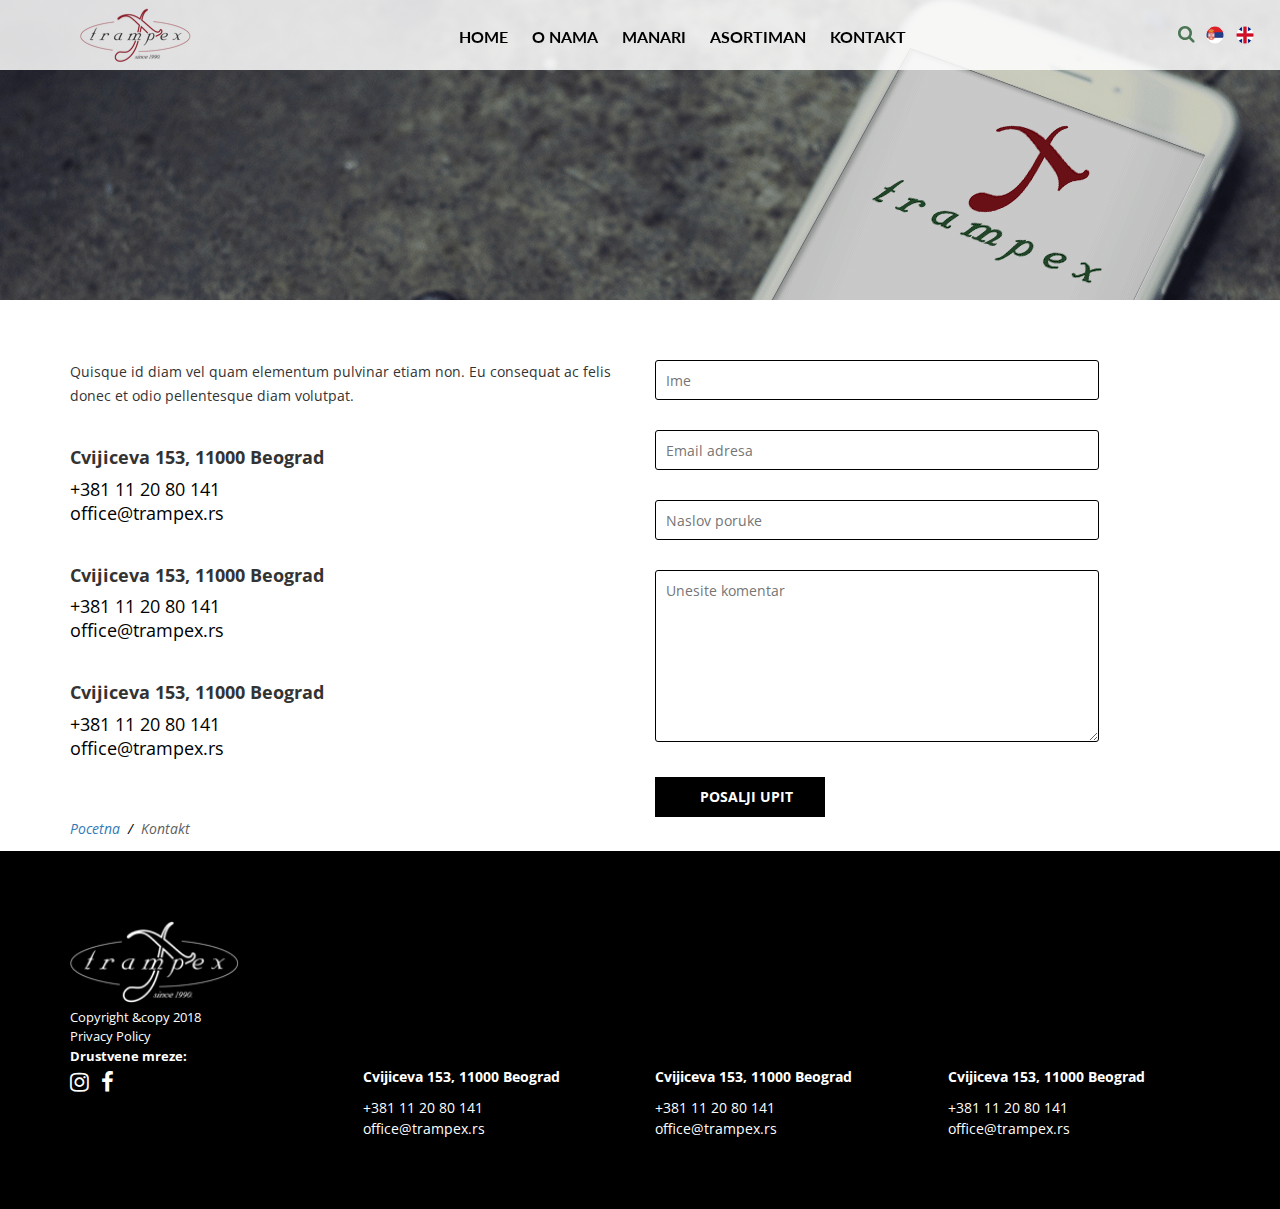
<file: contact.html>
<!DOCTYPE html>
<html>
<head>
	<meta charset="utf-8">
	<meta name="viewport" content="width=device-width, initial-scale=1, shrink-to-fit=no">
	<title>Kontakt | Trampex</title>

	<!-- bootstrap css-->
	<link rel="stylesheet" href="https://maxcdn.bootstrapcdn.com/bootstrap/3.3.7/css/bootstrap.min.css" integrity="sha384-BVYiiSIFeK1dGmJRAkycuHAHRg32OmUcww7on3RYdg4Va+PmSTsz/K68vbdEjh4u" crossorigin="anonymous">

	<!-- google fonts -->
	<link href="https://fonts.googleapis.com/css?family=Lato:400,700|Open+Sans" rel="stylesheet"> 

	<!-- font awesome   -->
	<link rel="stylesheet" type="text/css" href="https://maxcdn.bootstrapcdn.com/font-awesome/4.7.0/css/font-awesome.min.css">

	<!-- sidr css -->
	<link rel="stylesheet" type="text/css" href="css/jquery.sidr.dark.min.css">

	<!-- custom css -->
	<link rel="stylesheet" type="text/css" href="css/style.css">
	<!-- responsive css -->
	<link rel="stylesheet" type="text/css" href="css/responsive.css">

</head>
<body>

	<!-- header -->
	<header>
		<div class="about-hdr-img">
			<img src="images/kontakt-hdr-img.png" alt="slider-img">
		</div>

		<!-- navbar -->
		<div class="top-header">
			<div class="logo">
				<img src="images/logo-nav.png" alt="logo">
			</div>

			<div id="navigation" class="nav-holder">
			    <nav class="nav">
			        <ul>
			            <li><a href="index.html">HOME</a></li>
			            <li><a href="about.html">O NAMA</a></li>
			            <li><a href="manari.html">MANARI</a></li>
			            <li><a href="asortiman.html">ASORTIMAN</a></li>
			            <li><a href="contact.html">KONTAKT</a></li>
			        </ul>
			    </nav>
			</div> 
			<div class="icon-nav">
				<a href=""><i class="fa fa-search" aria-hidden="true"></i></a>
				<a href=""><img src="images/srb-icon-nav.png"></a>
				<a href=""><img src="images/eng-icon-nav.png"></a>	
			</div>
			<div id="mobile-header">
    			<a id="responsive-menu-button" href="#sidr-main">
    			<i class="fa fa-bars" aria-hidden="true"></i>
    			<span>Menu</span></a>
			</div>
		</div> <!-- top-header ends -->
	</header>

	<section class="contact-manari">
		<div class="container">
			<div class="row">
				<div class="col-md-6">
					<p>Quisque id diam vel quam elementum pulvinar etiam non. Eu consequat ac felis donec et odio pellentesque diam volutpat.</p>
					<div class="single-info">
						<h4>Cvijiceva 153, 11000 Beograd</h4>
						<p>+381 11 20 80 141<br>
						office@trampex.rs</p>
					</div>
					<div class="single-info">
						<h4>Cvijiceva 153, 11000 Beograd</h4>
						<p>+381 11 20 80 141<br>
						office@trampex.rs</p>
					</div>
					<div class="single-info">
						<h4>Cvijiceva 153, 11000 Beograd</h4>
						<p>+381 11 20 80 141<br>
						office@trampex.rs</p>
					</div>
				</div>
				<div class="col-md-6">
					<div class="forme">
						<form>
							<input type="text" name="fname" placeholder="Ime"><br>
							<input type="text" name="email" placeholder="Email adresa"><br>
							<input type="text" name="" placeholder="Naslov poruke"><br>
							<textarea rows="8" placeholder="Unesite komentar"></textarea>
						</form>
						<div class="contact-btn">
							<a href="">Posalji upit</a>
						</div>		
					</div>
				</div>
			</div>
		</div>
	</section>

	<section class="crumb">
		<div class="container">
			<div class="row">
				<div class="col-md-12">
					<p><a href="index.html">Pocetna</a></p>
					<p>Kontakt</p>		
				</div>
			</div>
		</div>
	</section>

	<!-- footer -->
	<footer>
		<div class="container">
			<div class="row">
				<div class="col-md-3 col-sm-6">
					<div class="logo-futer">
						<img src="images/logo-futer.png">
					</div>
					<div class="copy">
						<p>Copyright &amp;copy 2018</p>
						<p>Privacy Policy</p>
						<p class="text-style">Drustvene mreze:</p>
					</div>
					<div class="social">
						<a href=""><i class="fa fa-instagram" aria-hidden="true"></i></a>
						<a href=""><i class="fa fa-facebook" aria-hidden="true"></i></a>
					</div>
				</div>
				<div class="col-md-3 col-sm-6">
					<div class="frame">
						<iframe src="https://www.google.com/maps/embed?pb=!1m18!1m12!1m3!1d2831.385178940626!2d20.498085515010146!3d44.79333828597643!2m3!1f0!2f0!3f0!3m2!1i1024!2i768!4f13.1!3m3!1m2!1s0x475a70813ed0ccbd%3A0x43949df0369019dc!2sTrampex!5e0!3m2!1sen!2srs!4v1521466376831" width="600" height="450" frameborder="0" style="border:0" allowfullscreen></iframe>	
					</div>
					<div>
						<p class="text-style">Cvijiceva 153, 11000 Beograd</p>
						<p class="text-style-1">+381 11 20 80 141</p>	
						<p class="text-style-1">office@trampex.rs</p>
					</div>
					</div>
				<div class="col-md-3 col-sm-6">
					<div class="frame">
						<iframe src="https://www.google.com/maps/embed?pb=!1m18!1m12!1m3!1d2831.385178940626!2d20.498085515010146!3d44.79333828597643!2m3!1f0!2f0!3f0!3m2!1i1024!2i768!4f13.1!3m3!1m2!1s0x475a70813ed0ccbd%3A0x43949df0369019dc!2sTrampex!5e0!3m2!1sen!2srs!4v1521466376831" width="600" height="450" frameborder="0" style="border:0" allowfullscreen></iframe>
					</div>
					<div>
						<p class="text-style">Cvijiceva 153, 11000 Beograd</p>
						<p class="text-style-1">+381 11 20 80 141</p>	
						<p class="text-style-1">office@trampex.rs</p>
					</div>
					</div>
				<div class="col-md-3 col-sm-6">
					<div class="frame">
						<iframe src="https://www.google.com/maps/embed?pb=!1m18!1m12!1m3!1d2831.385178940626!2d20.498085515010146!3d44.79333828597643!2m3!1f0!2f0!3f0!3m2!1i1024!2i768!4f13.1!3m3!1m2!1s0x475a70813ed0ccbd%3A0x43949df0369019dc!2sTrampex!5e0!3m2!1sen!2srs!4v1521466376831" width="600" height="450" frameborder="0" style="border:0" allowfullscreen></iframe>						
					</div>
					<div>
						<p class="text-style">Cvijiceva 153, 11000 Beograd</p>
						<p class="text-style-1">+381 11 20 80 141</p>	
						<p class="text-style-1">office@trampex.rs</p>
					</div>
				</div> <!-- col-md-3 ends -->
			</div> <!-- row ends -->
		</div> <!-- container ends -->
	</footer>

	<!-- jQuery -->
    <script src="https://cdnjs.cloudflare.com/ajax/libs/jquery/3.3.1/jquery.js"></script>

   	<!-- sidr -->
  	<script type="text/javascript" src="js/jquery.sidr.min.js"></script>

    <!-- custom js -->
    <script src="js/custom.js"></script>

</body>
</html>
</file>
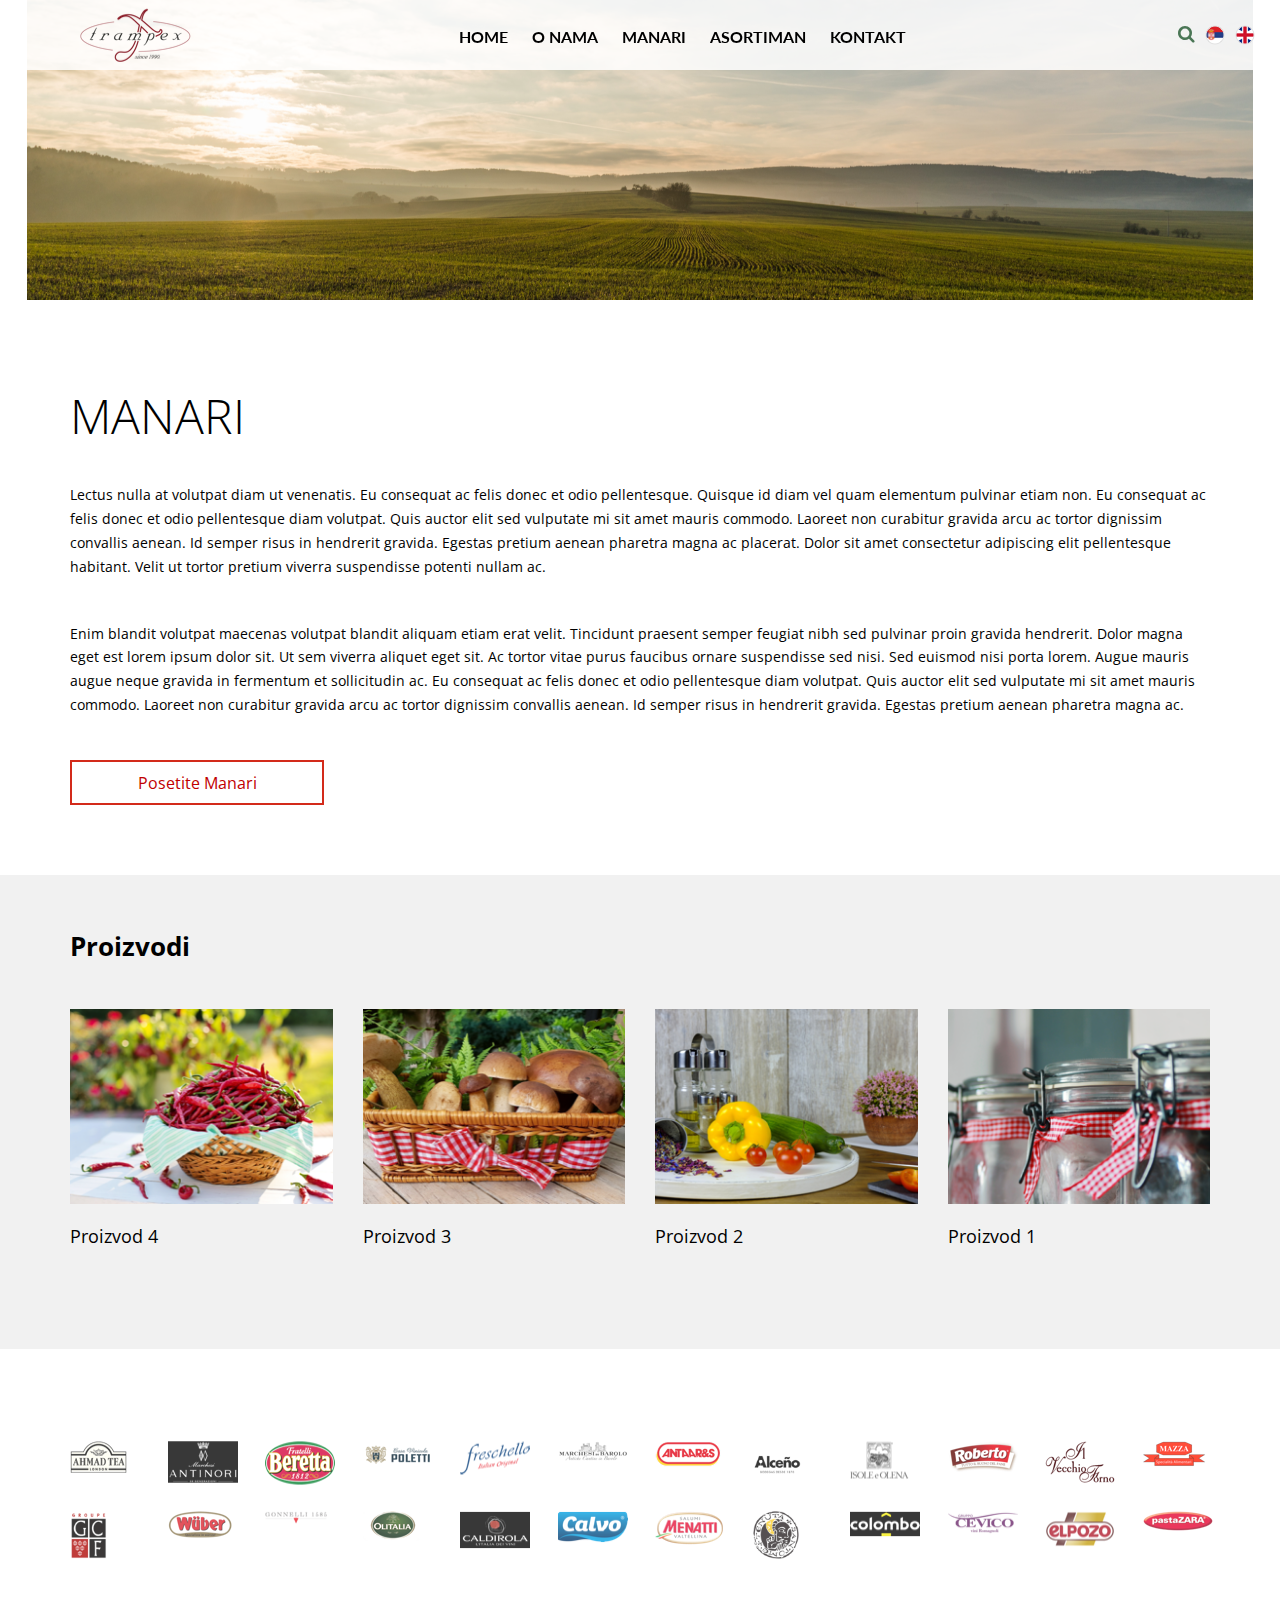
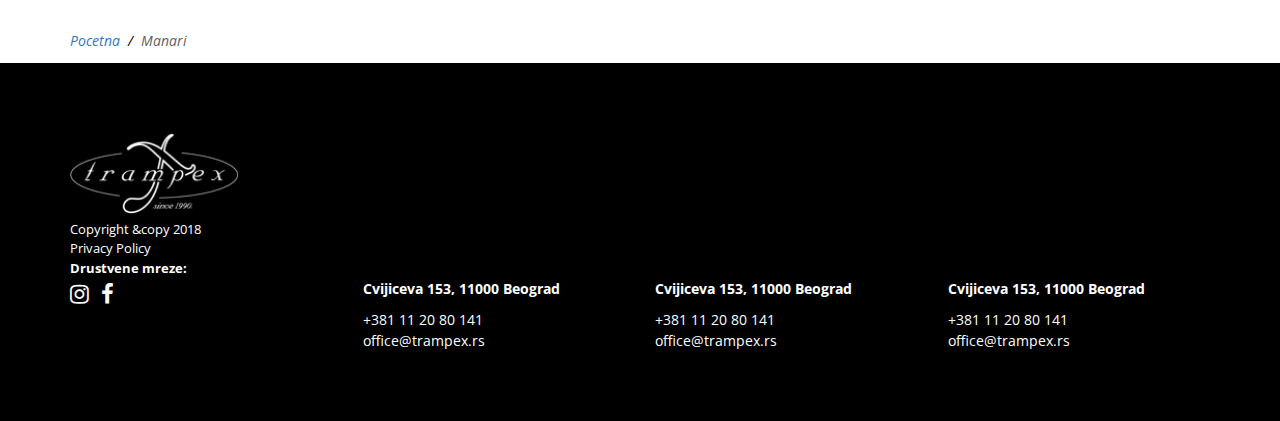
<file: manari.html>
<!DOCTYPE html>
<html>
<head>
	<meta charset="utf-8">
	<meta name="viewport" content="width=device-width, initial-scale=1, shrink-to-fit=no">
	<title>Manari | Trampex</title>

	<!-- bootstrap css-->
	<link rel="stylesheet" href="https://maxcdn.bootstrapcdn.com/bootstrap/3.3.7/css/bootstrap.min.css" integrity="sha384-BVYiiSIFeK1dGmJRAkycuHAHRg32OmUcww7on3RYdg4Va+PmSTsz/K68vbdEjh4u" crossorigin="anonymous">

	<!-- google fonts -->
	<link href="https://fonts.googleapis.com/css?family=Lato:400,700|Open+Sans" rel="stylesheet"> 

	<!-- font awesome   -->
	<link rel="stylesheet" type="text/css" href="https://maxcdn.bootstrapcdn.com/font-awesome/4.7.0/css/font-awesome.min.css">

	<!-- sidr css -->
	<link rel="stylesheet" type="text/css" href="css/jquery.sidr.dark.min.css">

	<!-- custom css -->
	<link rel="stylesheet" type="text/css" href="css/style.css">
	<!-- responsive css -->
	<link rel="stylesheet" type="text/css" href="css/responsive.css">

</head>
<body>

	<!-- header -->
	<header>
		<div class="hdr-manari">
			<img src="images/hdrimg-manari.png" alt="slider-img">
		</div>

		<!-- navbar -->
		<div class="top-header">
			<div class="logo">
				<img src="images/logo-nav.png" alt="logo">
			</div>

			<div id="navigation" class="nav-holder">
			    <nav class="nav">
			        <ul>
			            <li><a href="index.html">HOME</a></li>
			            <li><a href="about.html">O NAMA</a></li>
			            <li><a href="manari.html">MANARI</a></li>
			            <li><a href="asortiman.html">ASORTIMAN</a></li>
			            <li><a href="contact.html">KONTAKT</a></li>
			        </ul>
			    </nav>
			</div> 
			<div class="icon-nav">
				<a href=""><i class="fa fa-search" aria-hidden="true"></i></a>
				<a href=""><img src="images/srb-icon-nav.png"></a>
				<a href=""><img src="images/eng-icon-nav.png"></a>	
			</div>
			<div id="mobile-header">
    			<a id="responsive-menu-button" href="#sidr-main">
    			<i class="fa fa-bars" aria-hidden="true"></i>
    			<span>Menu</span></a>
			</div>
		</div> <!-- top-header ends -->
	</header>

	<section class="trampex-manari">
		<div class="container">
			<div class="row">
				<div class="col-md-12">
					<h1>Manari</h1>
					<p>Lectus nulla at volutpat diam ut venenatis. Eu consequat ac felis donec et odio pellentesque. Quisque id diam vel quam elementum pulvinar etiam non. Eu consequat ac felis donec et odio pellentesque diam volutpat. Quis auctor elit sed vulputate mi sit amet mauris commodo. Laoreet non curabitur gravida arcu ac tortor dignissim convallis aenean. Id semper risus in hendrerit gravida. Egestas pretium aenean pharetra magna ac placerat. Dolor sit amet consectetur adipiscing elit pellentesque habitant. Velit ut tortor pretium viverra suspendisse potenti nullam ac.</p> 

					<p>Enim blandit volutpat maecenas volutpat blandit aliquam etiam erat velit. Tincidunt praesent semper feugiat nibh sed pulvinar proin gravida hendrerit. Dolor magna eget est lorem ipsum dolor sit. Ut sem viverra aliquet eget sit. Ac tortor vitae purus faucibus ornare suspendisse sed nisi. Sed euismod nisi porta lorem. Augue mauris augue neque gravida in fermentum et sollicitudin ac. Eu consequat ac felis donec et odio pellentesque diam volutpat. Quis auctor elit sed vulputate mi sit amet mauris commodo. Laoreet non curabitur gravida arcu ac tortor dignissim convallis aenean. Id semper risus in hendrerit gravida. Egestas pretium aenean pharetra magna ac.</p>
					<div class="visit">
						<a href="">Posetite Manari</a>
					</div>
				</div>
			</div>
		</div>
	</section>

	<section class="product">
		<div class="container">
			<div class="row">
				<div class="col-md-12">
					<h2>Proizvodi</h2>
				</div>
				<div class="col-md-3 col-sm-6 col-xs-6">
					<img src="images/tmbl-proizvod-1.png" alt="proizvod">
					<a href="">Proizvod 4</a>
				</div>
				<div class="col-md-3 col-sm-6 col-xs-6">
					<img src="images/tmbl-proizvod-2.png" alt="proizvod">
					<a href="">Proizvod 3</a>
				</div>
				<div class="col-md-3 col-sm-6 col-xs-6">
					<img src="images/tmbl-proizvod-3.png" alt="proizvod">
					<a href="">Proizvod 2</a>
				</div>
				<div class="col-md-3 col-sm-6 col-xs-6">
					<img src="images/tmbl-proizvod-4.png" alt="proizvod">
					<a href="">Proizvod 1</a>
				</div>
			</div>
		</div>
	</section>

	<!-- asortiman -->
	<section class="asortiman asort-iman">
		<div class="asort-img">
			<div class="container">
				<div class="row">
					<div class="col-md-1 col-sm-3 col-xs-4">
						<div class="single-brand">
							<a href="" target="blank">
								<img src="images/asortiman/as-1.png">
							</a>
						</div>
					</div>
					<div class="col-md-1 col-sm-3 col-xs-4">
						<div class="single-brand">
							<a href="" target="blank">
								<img src="images/asortiman/as-2.png">
							</a>
						</div>
					</div>
					<div class="col-md-1 col-sm-3 col-xs-4">
						<div class="single-brand">
							<a href="" target="blank">
								<img src="images/asortiman/as-13.png">
							</a>
						</div>
					</div>
					<div class="col-md-1 col-sm-3 col-xs-4">
						<div class="single-brand">
							<a href="" target="blank">
								<img src="images/asortiman/as-4.png">
							</a>
						</div>
					</div>
					<div class="col-md-1 col-sm-3 col-xs-4">
						<div class="single-brand">
							<a href="" target="blank">
								<img src="images/asortiman/as-5.png">
							</a>
						</div>
					</div>
					<div class="col-md-1 col-sm-3 col-xs-4">
						<div class="single-brand">
							<a href="" target="blank">
								<img src="images/asortiman/as-6.png">
							</a>
						</div>
					</div>
					<div class="col-md-1 col-sm-3 col-xs-4">
						<div class="single-brand">
							<a href="" target="blank">
								<img src="images/asortiman/as-7.png">
							</a>
						</div>
					</div>
					<div class="col-md-1 col-sm-3 col-xs-4">
						<div class="single-brand">
							<a href="" target="blank">
								<img src="images/asortiman/as-8.png">
							</a>
						</div>
					</div>
					<div class="col-md-1 col-sm-3 col-xs-4">
						<div class="single-brand">
							<a href="" target="blank">
								<img src="images/asortiman/as-9.png">
							</a>
						</div>
					</div>
					<div class="col-md-1 col-sm-3 col-xs-4">
						<div class="single-brand">
							<a href="" target="blank">
								<img src="images/asortiman/as-10.png">
							</a>
						</div>
					</div>
					<div class="col-md-1 col-sm-3 col-xs-4">
						<div class="single-brand">
							<a href="" target="blank">
								<img src="images/asortiman/as-11.png">
							</a>
						</div>
					</div>
					<div class="col-md-1 col-sm-3 col-xs-4">
						<div class="single-brand">
							<a href="" target="blank">
								<img src="images/asortiman/as-12.png">
							</a>
						</div>
					</div>

					<div class="col-md-1 col-sm-3 col-xs-4">
						<div class="single-brand">
							<a href="" target="blank">
								<img src="images/asortiman/as-3.png">
							</a>
						</div>
					</div>
					<div class="col-md-1 col-sm-3 col-xs-4">
						<div class="single-brand">
							<a href="" target="blank">
								<img src="images/asortiman/as-14.png">
							</a>
						</div>
					</div>
					<div class="col-md-1 col-sm-3 col-xs-4">
						<div class="single-brand">
							<a href="" target="blank">
								<img src="images/asortiman/as-15.png">
							</a>
						</div>
					</div>
					<div class="col-md-1 col-sm-3 col-xs-4">
						<div class="single-brand">
							<a href="" target="blank">
								<img src="images/asortiman/as-16.png">
							</a>
						</div>
					</div>
					<div class="col-md-1 col-sm-3 col-xs-4">
						<div class="single-brand">
							<a href="" target="blank">
								<img src="images/asortiman/as-17.png">
							</a>
						</div>
					</div>
					<div class="col-md-1 col-sm-3 col-xs-4">
						<div class="single-brand">
							<a href="" target="blank">
								<img src="images/asortiman/as-18.png">
							</a>
						</div>
					</div>
					<div class="col-md-1 col-sm-3 col-xs-4">
						<div class="single-brand">
							<a href="" target="blank">
								<img src="images/asortiman/as-19.png">
							</a>
						</div>
					</div>
					<div class="col-md-1 col-sm-3 col-xs-4">
						<div class="single-brand">
							<a href="" target="blank">
								<img src="images/asortiman/as-20.png">
							</a>
						</div>
					</div>
					<div class="col-md-1 col-sm-3 col-xs-4">
						<div class="single-brand">
							<a href="" target="blank">
								<img src="images/asortiman/as-21.png">
							</a>
						</div>
					</div>
					<div class="col-md-1 col-sm-3 col-xs-4">
						<div class="single-brand">
							<a href="" target="blank">
								<img src="images/asortiman/as-22.png">
							</a>
						</div>
					</div>
					<div class="col-md-1 col-sm-3 col-xs-4">
						<div class="single-brand">
							<a href="" target="blank">
								<img src="images/asortiman/as-23.png">
							</a>
						</div>
					</div>
					<div class="col-md-1 col-sm-3 col-xs-4">
						<div class="single-brand">
							<a href="" target="blank">
								<img src="images/asortiman/as-24.png">
							</a>
						</div>
					</div>
				</div> <!-- row -->
			</div> <!-- container -->
		</div> <!-- asort-img -->
	</section>

	<section class="crumb">
		<div class="container">
			<div class="row">
				<div class="col-md-12">
					<p><a href="index.html">Pocetna</a></p>
					<p>Manari</p>		
				</div>
			</div>
		</div>
	</section>

	<!-- footer -->
	<footer>
		<div class="container">
			<div class="row">
				<div class="col-md-3 col-sm-6">
					<div class="logo-futer">
						<img src="images/logo-futer.png">
					</div>
					<div class="copy">
						<p>Copyright &amp;copy 2018</p>
						<p>Privacy Policy</p>
						<p class="text-style">Drustvene mreze:</p>
					</div>
					<div class="social">
						<a href=""><i class="fa fa-instagram" aria-hidden="true"></i></a>
						<a href=""><i class="fa fa-facebook" aria-hidden="true"></i></a>
					</div>
				</div>
				<div class="col-md-3 col-sm-6">
					<div class="frame">
						<iframe src="https://www.google.com/maps/embed?pb=!1m18!1m12!1m3!1d2831.385178940626!2d20.498085515010146!3d44.79333828597643!2m3!1f0!2f0!3f0!3m2!1i1024!2i768!4f13.1!3m3!1m2!1s0x475a70813ed0ccbd%3A0x43949df0369019dc!2sTrampex!5e0!3m2!1sen!2srs!4v1521466376831" width="600" height="450" frameborder="0" style="border:0" allowfullscreen></iframe>	
					</div>
					<div>
						<p class="text-style">Cvijiceva 153, 11000 Beograd</p>
						<p class="text-style-1">+381 11 20 80 141</p>	
						<p class="text-style-1">office@trampex.rs</p>
					</div>
					</div>
				<div class="col-md-3 col-sm-6">
					<div class="frame">
						<iframe src="https://www.google.com/maps/embed?pb=!1m18!1m12!1m3!1d2831.385178940626!2d20.498085515010146!3d44.79333828597643!2m3!1f0!2f0!3f0!3m2!1i1024!2i768!4f13.1!3m3!1m2!1s0x475a70813ed0ccbd%3A0x43949df0369019dc!2sTrampex!5e0!3m2!1sen!2srs!4v1521466376831" width="600" height="450" frameborder="0" style="border:0" allowfullscreen></iframe>
					</div>
					<div>
						<p class="text-style">Cvijiceva 153, 11000 Beograd</p>
						<p class="text-style-1">+381 11 20 80 141</p>	
						<p class="text-style-1">office@trampex.rs</p>
					</div>
					</div>
				<div class="col-md-3 col-sm-6">
					<div class="frame">
						<iframe src="https://www.google.com/maps/embed?pb=!1m18!1m12!1m3!1d2831.385178940626!2d20.498085515010146!3d44.79333828597643!2m3!1f0!2f0!3f0!3m2!1i1024!2i768!4f13.1!3m3!1m2!1s0x475a70813ed0ccbd%3A0x43949df0369019dc!2sTrampex!5e0!3m2!1sen!2srs!4v1521466376831" width="600" height="450" frameborder="0" style="border:0" allowfullscreen></iframe>						
					</div>
					<div>
						<p class="text-style">Cvijiceva 153, 11000 Beograd</p>
						<p class="text-style-1">+381 11 20 80 141</p>	
						<p class="text-style-1">office@trampex.rs</p>
					</div>
				</div> <!-- col-md-3 ends -->
			</div> <!-- row ends -->
		</div> <!-- container ends -->
	</footer>




	 <!-- jQuery -->
    <script src="https://cdnjs.cloudflare.com/ajax/libs/jquery/3.3.1/jquery.js"></script>

   	<!-- sidr -->
  	<script type="text/javascript" src="js/jquery.sidr.min.js"></script>

    <!-- custom js -->
    <script src="js/custom.js"></script>

</body>
</html>
</file>
<file: css/style.css>
body {
	box-sizing: border-box;
	font-family: "Open Sans", sans-serif;
}

img {
	width: 100%;
	display: block;
	height: auto;
}

.top-header {
	display: flex;
	justify-content: space-between;
	height: 70px;
	background-color: rgba(255,255,255,0.85);
	position: fixed;
	top: 0;
	left: 0;
	right: 0;
	z-index: 50
}

.top-header.fixed {
    background-color: rgba(255, 255, 255, 1);
}

.nav-holder  ul li {
	display: inline-flex;
	font-family: 'Lato', sans-serif;
	margin-top: 26px;
	font-weight: bold;
	font-size: 16px;
	text-align: center;
	color: #000; 
	margin-right: 20px;
	text-decoration: none;
	list-style-type: none;
	text-align: center;
}

.nav-holder a {
	color: #000;
}

.nav-holder a:hover {
	text-decoration: none;
}

.nav-holder ul li:last-child {
	margin-right: 0;
}

.icon-nav {
	display: inline-flex;
	align-self: center;
	margin-right: 20px;
} 

.icon-nav a {
	padding: 5px;
}

.fa-search {
	font-size: 18px;
	color: #4a7655;
}

.nav-holder ul {
	margin: 0;
	padding: 0;
}

.logo {
	margin-top: 8px;
	padding-left: 80px;
}

header {
	position: relative;
	display: flex;
	justify-content: center;
}

.logo-slider-logo {
	position: absolute;
	top: 30%;
	max-width: 450px;
	height: 430px;
	width: 60%;
}

.slider-img {
	height: 500px;
	object-fit: cover;
}

/*------about-----*/

.about {
	margin-top: 50px;
	margin-bottom: 70px;
}

.onama-text {
	font-size: 14px;
	line-height: 1.71;
	color: #333;
	margin-top: 30px;
	max-width: 100%;
}

.more-info {
	width: 170px;
	height: 40px;
	border: 1px solid #000;
	margin-top: 40px;
}

/*-----manari-----*/

.manari {
	position: relative;
	display: flex;
	justify-content: center;
}

.manari-logo {
	position: absolute;
	max-width: 370px;
	width: 22%;
	top: 10%;
	width: 60%;
}

.manari-p {
	position: absolute;
	top: 60%;
	font-size: 20px;
	font-weight: bold;
	line-height: 1.54;
	color: #fff;
	width: 1170px;
	text-align: center;
	width: 65%;
}

.more-info-1 {
	position: absolute;
	top: 80%;
	width: 170px;
	height: 40px;
	border: 1px solid #fff;
	background-color: transparent;
	color: #fff;
}

/*-----asortiman-----*/

.asort-title {
	text-align: center;
	font-size: 48px;
	font-weight: 300;
	color: #000;
	margin-top: 50px;
	margin-bottom: 30px;
}

.asort-text {
	text-align: center;
	line-height: 1.71;
	font-size: 14px;
	color: #333;
	margin-bottom: 50px;
}

.asortiman {
	margin-bottom: 70px;
}

.asort-title {
	text-align: center;
}

.single-brand {
	width: 70px;
	height: 70px;
	margin: auto;
}

.single-brand img {
	max-height: 70px;
	padding-top: 22px;
	width: auto;
}

/*------vines-----*/

.vines-img-home {
	position: relative;
	display: flex;
	justify-content: center;
}

.premium-vines-logo {
	position: absolute;
	margin-top: 50px;
}

.premium-vines-text {
	position: absolute;
	font-size: 20px;
	font-weight: bold;
	line-height: 1.54;
	color: #fff;
	margin-top: 50px;
	align-self: center;
}

/*----footer----*/

footer {
	background-color: #000;
	padding-top: 70px;
	padding-bottom: 70px;
}

.logo-futer {
	width: 169px;
	height: 87px;
	object-fit: contain;
}

iframe {
	max-width: 250px;
	height: 140px;
	object-fit: contain;
	max-width: 100%;
}

.copy p {
	margin-bottom: 0;
	font-size: 13px;
	line-height: 1.5;
	color: #fff;
}

.text-style {
	font-size: 14px;
	line-height: 1.5;
	color: #fff;
	font-weight: bold;
	margin-bottom: 10px;
}

.social a {
	font-size: 22px;
	color: #fff;
	padding-right: 8px;
}

.social i:last-child {
	padding-right: 0;
}

.text-style-1 {
	font-size: 14px;
	line-height: 1.5;
	color: #fff;
	margin-bottom: 0;
}

#mobile-header {
    display: none;
}

/*-----about page----*/

.pred-trampex {
	margin-top: 50px;
	margin-bottom: 50px;
}

.about-hdr-img {
	height: 300px;
}

.about-hdr-img img {
	height: 100%;
	width: 100%;
	object-fit: cover;
}


.pred-trampex p {
	font-size: 14px;
	color: #000;
	line-height: 1.71;
}

/*----rectangle section----*/

.rectangle {
	height: 352px;
	background-color: #f1f1f1;
	height: auto;
	padding-top: 40px;
	padding-bottom: 40px;
}

.rectangle h2 {
	font-size: 26px;
	font-weight: bold;
	line-height: 0.92;
	color: #000;
	margin-bottom: 25px;
}

.rectangle span {
	font-weight: 300;
	font-size: 20px;
	line-height: 1.2;
	color: #000;
}

.rectangle p {
	font-size: 14px;
	font-style: italic;
	line-height: 1.71;
	color: #333;
	margin-top: 25px;
}

.rectangle i {
	font-size: 24px;
	color: #000;
}

/*----rectangle-1 section--- */

.rectangle-1 {
	padding-top: 50px;
	padding-bottom: 50px;
}

.rectangle-1 h2 {
	font-size: 26px;
	font-weight: bold;
	color: #000;
}

.rectangle-1 img {
	width: 54px;
	height: 42px;
	height: auto;
	width: auto;
}

.rectangle-1 .p-text {
	font-size: 14px;
	line-height: 1.71;
	color: #000;
	margin-top: 30px;
	margin-bottom: 30px;
}

.rectangle-1 h3 {
	margin-top: 0;
	font-size: 18px;
	line-height: 1.33;
	font-weight: bold;
	color: #000;
	margin-bottom: 30px;

}

/*---crumb section---*/

.crumb p {
	list-style: none;
	display: inline-block;
	font-size: 14px;
	line-height: 1.71;
	font-style: italic;
	color: #5f5f5f;
}

.crumb a:after {
	content: "/\00a0";
	color: #000;
	margin-left: 8px;
}

/*----manari page----*/

.trampex-manari {
	margin-top: 70px;
	margin-bottom: 70px;
}

.hdr-manari {
	height: 300px;
}


.hdr-manari img {
	height: 100%;
	width: 100%;
	object-fit: cover;
}

.trampex-manari h1 {
	font-size: 48px;
	color: #000;
	font-weight: 300;
	text-transform: uppercase;
}

.trampex-manari p {
	font-size: 14px;
	line-height: 1.71;
	color: #000;
	margin-top: 40px;
	margin-bottom: 43px;
}

.visit {
	border: 2px solid #d32a1a;
	height: 45px;
	width: 254px;
	padding: 5px 25px;
	text-align: center;
	font-size: 16px;
}

.visit a {
	display: inline-block;
	padding: 5px 30px;
	color: #c10000;
	text-decoration: none;
}

/*----product section----*/

.product {
	background-color: #f1f1f1;
	padding-bottom: 100px;
}

.product h2 {
	font-size: 26px;
	font-weight: bold;
	line-height: 0.92;
	color: #000;
	margin-bottom: 50px;
	margin-top: 60px;
}

.product a {
	font-size: 18px;
	line-height: 1.33;
	color: #000;
	text-decoration: none;
}

.product img {
	margin-bottom: 21px;
}

/*---asortiman section---*/

.asort-iman {
	margin-top: 70px;
}

/*----contact page-----*/

.about-hdr-img img {
	width: 100%;
	height: 100%;
	object-fit: cover;
}

.contact-manari {
	margin-top: 60px;
	
}

.contact-manari p {
	font-size: 14px;
	line-height: 1.71;
	color: #333;
	margin-bottom: 40px;
}

.single-info p {
	font-size: 18px;
	line-height: 1.33;
	color: #000;
}

.contact-manari h4 {
	font-weight: bold;
}

input[type='text'] {
	width: 80%;
	height: 40px;
	margin-bottom: 30px;
	font-size: 14px;
	color: #808080;
	border: 1px solid #000;
	border-radius: 3px;
	padding-left: 10px;
}

textarea {
	width: 80%;
	border-radius: 3px;
	font-size: 14px;
	color: #808080;
	border: 1px solid #000;
	padding: 10px 0 0 10px; 
}

.contact-btn {
	width: 170px;
	height: 40px;
	background-color: #000;
	margin-top: 30px;
	padding-top: 10px;
	padding-left: 45px;
	cursor: pointer;
}

.contact-btn a {
	font-size: 14px;
	font-weight: bold;
	color: #fff;
	text-transform: uppercase;
	text-decoration: none;
}

/*-----asortiman page----*/

.main {
	padding-top: 80px;
	padding-bottom: 80px;
}

.main .visit {
	margin-top: 40px;
}
</file>
<file: css/responsive.css>
@media only screen and (max-width: 992px){

    #mobile-header {
        display: block;
        margin-top: 25px;
    }

    .nav {
    	display: none;
    }

	.logo {
		padding-left: 20px;
	}

	#mobile-header a {
		font-size: 20px;
		text-decoration: none;
		text-transform: uppercase;
		color: #000;
	}

	.top-header {
		display: flex;
		justify-content: space-around;
	}

	.hdr-manari img {
		object-fit: cover;
		width: 100%;
		height: 100%;
	}

	.asort-img-slide img {
		object-fit: cover;
		width: 100%;
		height: 100%;
	}

	.asort-img-slide {
		height: 200px;
	}

	.manari-logo {
		width: 40%;
		top: 0;
	}

	.manari-p {
		font-size: 16px;
	}

	.sidr ul li  {
		color: #fff;
		line-height: 40px;
	}

	iframe {
		max-width: 100%;
	}

	.copy, .social {
		text-align: center;
	}

	.logo-futer {
		margin: 0 auto;
	}

	.text-style, .text-style-1 {
		text-align: center;
	}  
}

@media only screen and (max-width: 768px) {

	.slider-img {
		object-fit: cover;
		width: 100%;
		height: 100%;
	}

	#home {
		height: 500px;
	}

	.copy {
		text-align: center;
	}

	.social {
		text-align: center;
	}

	.text-style, .text-style-1 {
		text-align: center;
	}

	.onama-text {
		text-align: left;
	}

	.frame {
		text-align: center;
		margin-top: 24px;
	}

	iframe {
		max-width: 100%;
		max-width: 250px;
	}

	.logo-futer {
		margin: auto;
	}

	footer {
		padding-top: 40px;
		margin: auto;
	}

	.premium-vines-logo {
		width: 60%;
	}

	.premium-vines-text {
		text-align: center;
		width: 80%;
		font-size: 15px;
	}

	.vines-paraImg img {
		object-fit: cover;
		height: 100%;
		width: 100%;
	}

	.vines-img-home {
		height: 300px;
	}

	.manari {
		height: 350px;
	}

	.manari-img img {
		object-fit: cover;
		width: 100%;
		height: 100%;
	}

	.manari-p {
		text-align: center;
		font-size: 1em;
	}

	#mobile-header {
		margin-top: 25px;
	}

	.top-header {
		display: flex;
		justify-content: space-around;
	}

	.sidr ul li  {
		color: #fff;
		line-height: 40px;
		text-decoration: none;
		list-style-type: none;
	}

	.logo img {
		width: 80%;
		margin-top: 10px;
	}

	/*----manari page---*/

	.hdr-manari img {
		object-fit: cover;
		width: 100%;
		height: 100%;
	}

	.hdr-manari {
		height: 300px;
	}

	/*----about page----*/

	.about-hdr-img img {
		object-fit: cover;
		width: 100%;
		height: 100%;
	}

	.about-hdr-img {
		height: 250px;
	}

}

@media only screen and (max-width: 576px) {

	#mobile-header span {
		display: none;
	}	

	#home {
		height: 300px;
	}

	.manari-logo {
		width: 60%;
		top: 10%;
	}
}
</file>
